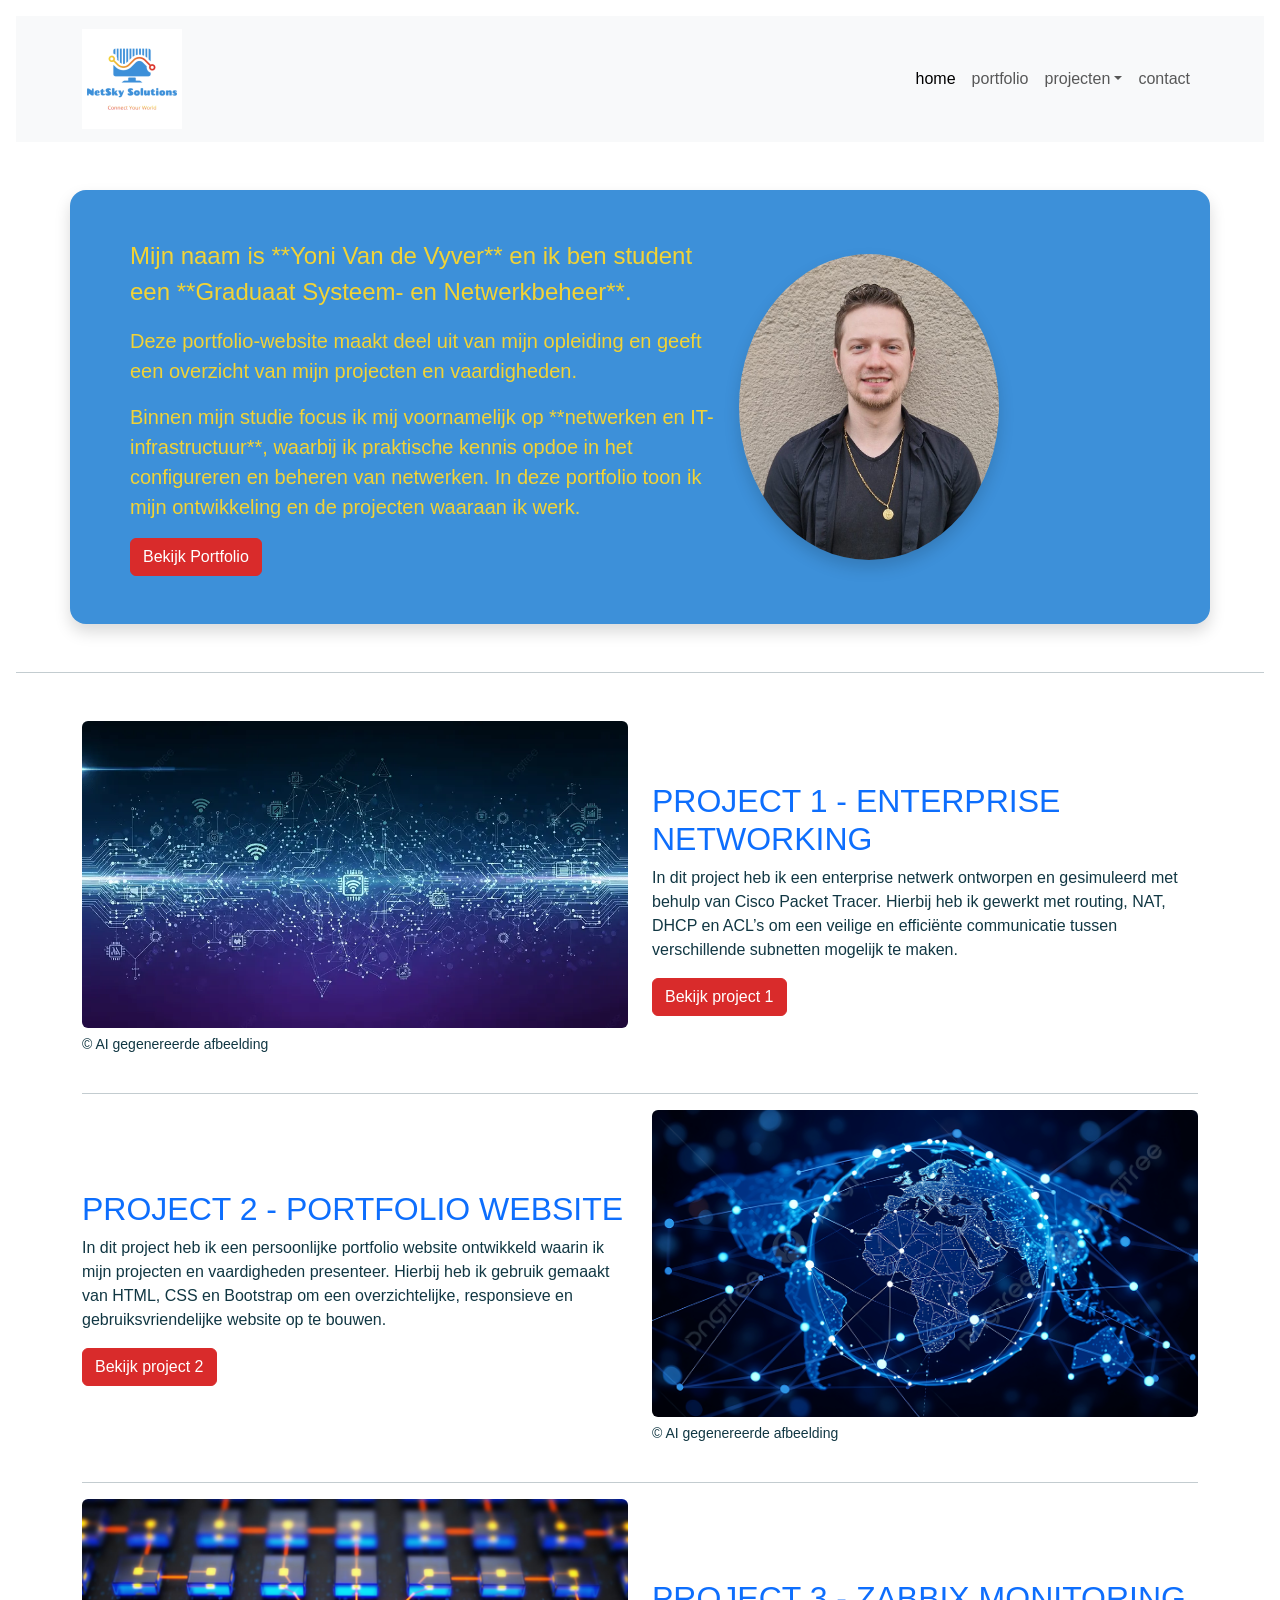
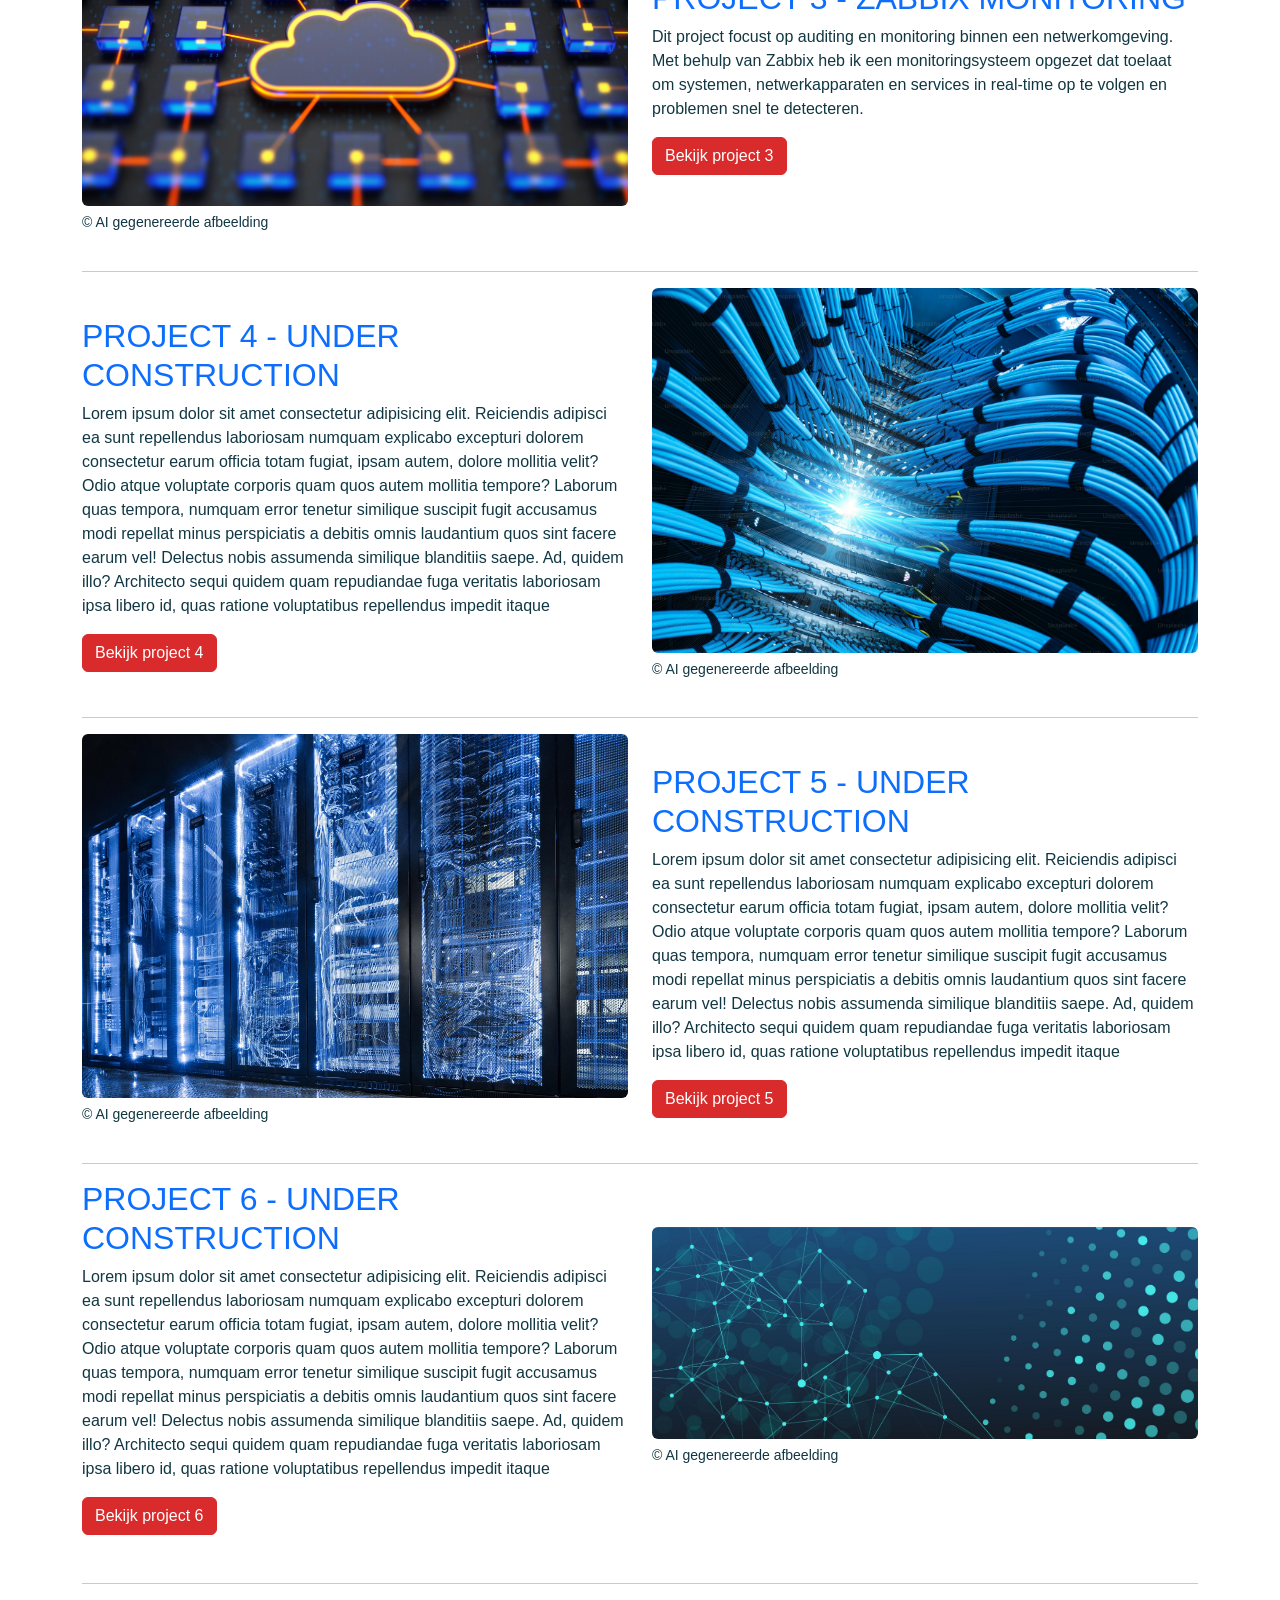
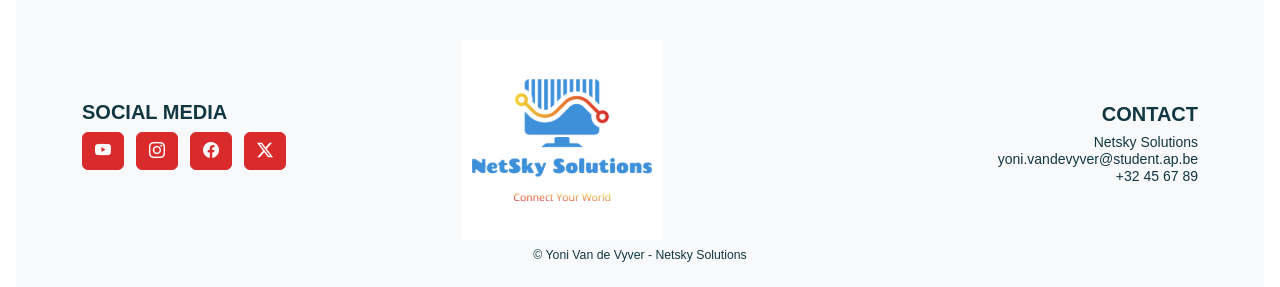
<file: index.html>
<!DOCTYPE html>
<html lang="nl-BE">

<head>
  <meta charset="UTF-8">
  <meta name="viewport" content="width=device-width, initial-scale=1.0">
  <title>home</title>
  <!-- resetten van browsers -->
  <link rel="stylesheet" href="css/reset.css">
  <!-- Bootstrap CSS -->
  <link href="https://cdn.jsdelivr.net/npm/bootstrap@5.3.3/dist/css/bootstrap.min.css" rel="stylesheet"
    integrity="sha384-QWTKZyjpPEjISv5WaRU9OFeRpok6YctnYmDr5pNlyT2bRjXh0JMhjY6hW+ALEwIH" crossorigin="anonymous">
  <!-- Bootstrap CSS icons: https://icons.getbootstrap.com/#usage -->
  <link rel="stylesheet" href="https://cdn.jsdelivr.net/npm/bootstrap-icons@1.11.3/font/bootstrap-icons.min.css">
  <!-- JavaScript: Bootstrap Bundle with Popper -->
  <script src="https://cdn.jsdelivr.net/npm/bootstrap@5.3.3/dist/js/bootstrap.bundle.min.js"
    integrity="sha384-YvpcrYf0tY3lHB60NNkmXc5s9fDVZLESaAA55NDzOxhy9GkcIdslK1eN7N6jIeHz" crossorigin="anonymous" defer>
    </script>
  <!-- eigen geschreven css voor jouw html-bestand -->
  <link rel="stylesheet" href="css/style.css">
</head>

<body class="p-3 m-0 border-0 bd-example">

  <nav class="navbar navbar-expand-lg bg-light py-2">
    <div class="container">

      <!-- LOGO -->
      <a class="navbar-brand" href="index.html">
        <img src="assets/images/Netsky-Logo.png" alt="Netsky-Logo" width="100" height="100">
      </a>

      <!-- Toggling -->
      <button class="navbar-toggler" type="button" data-bs-toggle="collapse" data-bs-target="#navbarSupportedContent" aria-controls="navbarSupportedContent" aria-expanded="false" aria-label="Toggle navigation">
        <span class="navbar-toggler-icon"></span>
      </button>

      <!-- Menu -->
      <div class="collapse navbar-collapse" id="navbarSupportedContent">
        <ul class="navbar-nav ms-auto mb-2 mb-lg-0 align-items-lg-center">

          <!--Home-->
          <li class="nav-item">
            <a class="nav-link active" aria-current="page" href="index.html">home</a>
          </li>

          <!-- Portfolio -->
          <li class="nav-item">
            <a class="nav-link" href="portfolio.html">portfolio</a>
          </li>

          <!-- Projecten -->
          <li class="nav-item dropdown">
            <a class="nav-link dropdown-toggle" href="#" role="button" data-bs-toggle="dropdown" aria-expanded="false">projecten</a>
            <ul class="dropdown-menu">
              <li><a class="dropdown-item" href="enterprise-networking.html">Enterprise Networking</a></li>
              <li><a class="dropdown-item" href="portfolio-website.html">Portfolio Website</a></li>
              <li><a class="dropdown-item" href="zabbix-monitoring.html">Zabbix Monitoring</a></li>
              <li><a class="dropdown-item" href="project-4.html">project 4</a></li>
              <li><a class="dropdown-item" href="project-5.html">project 5</a></li>
              <li><a class="dropdown-item" href="project-6.html">project 6</a></li>
            </ul>
          </li>

          <!-- Contact -->
          <li class="nav-item">
            <a class="nav-link" href="contact.html">contact</a>
          </li>

        </ul>
      </div>

    </div>
  </nav>

  <header class="container my-5">

    <section class="row align-items-center blauwgrijs rounded-4 shadow p-4 p-lg-5">

          <!--Introductie tekst-->
          <article class="col-12 col-lg-7 text-center text-lg-start netsky-geel">
            <p class="fs-4">Mijn naam is &ast;&ast;Yoni Van de Vyver&ast;&ast; en ik ben student een &ast;&ast;Graduaat Systeem- en Netwerkbeheer&ast;&ast;.</p>
            <p class="fs-5">Deze portfolio-website maakt deel uit van mijn opleiding en geeft een overzicht van mijn projecten en vaardigheden.</p>
            <p class="fs-5">Binnen mijn studie focus ik mij voornamelijk op &ast;&ast;netwerken en IT-infrastructuur&ast;&ast;, waarbij ik praktische kennis opdoe in het configureren en beheren van netwerken. In deze portfolio toon ik mijn ontwikkeling en de projecten waaraan ik werk.</p>
            <a href="portfolio.html" class="btn btn-primary">Bekijk Portfolio</a>
          </article>
        
          <!--Profielfoto-->
          <article class="col-12 col-lg-5 text-center mt-4 mt-lg-0">
            <img src="assets/images/profielfoto.jpeg" alt="profielfoto" class="img-fluid rounded-circle shadow" width="260">
          </article>

    </section>

  </header>

  <hr>

  <main class="container">

        <section id="projecten" class="my-5">
          
          <article class="row align-items-center">
            <figure class="col-md-6">
              <img src="assets/images/Netwerk-afbeelding.webp" class="img-fluid rounded" alt="Netwerk-afbeelding"
                  title="Netwerk-afbeelding">
              <figcaption class="h6 small mt-2">&copy; AI gegenereerde afbeelding</figcaption>
            </figure>
            <article class="col-md-6">
              <h2 class="text-uppercase text-primary">Project 1 - Enterprise Networking</h2>
              <p>In dit project heb ik een enterprise netwerk ontworpen en gesimuleerd met behulp van Cisco Packet Tracer. Hierbij heb ik gewerkt met routing, NAT, DHCP en ACL’s om een veilige en efficiënte communicatie tussen verschillende subnetten mogelijk te maken.</p>
              <a href="enterprise-networking.html" class="btn btn-primary">Bekijk project 1</a>
            </article>
          </article>
          <hr>
            
          <article class="row align-items-center">
            <article class="col-md-6">
              <h2 class="text-uppercase text-primary">Project 2 - Portfolio Website</h2>
              <p>In dit project heb ik een persoonlijke portfolio website ontwikkeld waarin ik mijn projecten en vaardigheden presenteer. Hierbij heb ik gebruik gemaakt van HTML, CSS en Bootstrap om een overzichtelijke, responsieve en gebruiksvriendelijke website op te bouwen.</p>
              <a href="portfolio-website.html" class="btn btn-primary">Bekijk project 2</a>
            </article>
            <figure class="col-md-6">
              <img src="assets/images/Wereld-afbeelding.jpg" class="img-fluid rounded" alt="Wereld-afbeelding"
                  title="Wereld-afbeelding">
              <figcaption class="h6 small mt-2">&copy; AI gegenereerde afbeelding</figcaption>
            </figure>
          </article>
          <hr>

          <article class="row align-items-center">
            <figure class="col-md-6">
              <img src="assets/images/Cloud-afbeelding.jpg" class="img-fluid rounded" alt="Cloud-afbeelding"
                  title="Cloud-afbeelding">
              <figcaption class="h6 small mt-2">&copy; AI gegenereerde afbeelding</figcaption>
            </figure>
            <article class="col-md-6">
              <h2 class="text-uppercase text-primary">Project 3 - Zabbix Monitoring</h2>
              <p>Dit project focust op auditing en monitoring binnen een netwerkomgeving. Met behulp van Zabbix heb ik een monitoringsysteem opgezet dat toelaat om systemen, netwerkapparaten en services in real-time op te volgen en problemen snel te detecteren.</p>
              <a href="zabbix-monitoring.html" class="btn btn-primary">Bekijk project 3</a>
            </article>
          </article>
          <hr>
            
          <article class="row align-items-center">
            <article class="col-md-6">
              <h2 class="text-uppercase text-primary">project 4 - Under Construction</h2>
              <p>Lorem ipsum dolor sit amet consectetur adipisicing elit. Reiciendis adipisci ea sunt repellendus laboriosam numquam explicabo excepturi dolorem consectetur earum officia totam fugiat, ipsam autem, dolore mollitia velit? Odio atque voluptate corporis quam quos autem mollitia tempore? Laborum quas tempora, numquam error tenetur similique suscipit fugit accusamus modi repellat minus perspiciatis a debitis omnis laudantium quos sint facere earum vel! Delectus nobis assumenda similique blanditiis saepe. Ad, quidem illo? Architecto sequi quidem quam repudiandae fuga veritatis laboriosam ipsa libero id, quas ratione voluptatibus repellendus impedit itaque</p>
              <a href="project-4.html" class="btn btn-primary">Bekijk project 4</a>
            </article>
            <figure class="col-md-6">
              <img src="assets/images/Kabels-afbeelding.jpg" class="img-fluid rounded" alt="Kabels-afbeelding"
                  title="Kabels-afbeelding">
              <figcaption class="h6 small mt-2">&copy; AI gegenereerde afbeelding</figcaption>
            </figure>
          </article>
          <hr>

          <article class="row align-items-center">
            <figure class="col-md-6">
              <img src="assets/images/Datarack-afbeelding.jpg" class="img-fluid rounded" alt="Datarack-afbeelding"
                  title="Datarack-afbeelding">
              <figcaption class="h6 small mt-2">&copy; AI gegenereerde afbeelding</figcaption>
            </figure>
            <article class="col-md-6">
              <h2 class="text-uppercase text-primary">project 5 - Under Construction</h2>
              <p>Lorem ipsum dolor sit amet consectetur adipisicing elit. Reiciendis adipisci ea sunt repellendus laboriosam numquam explicabo excepturi dolorem consectetur earum officia totam fugiat, ipsam autem, dolore mollitia velit? Odio atque voluptate corporis quam quos autem mollitia tempore? Laborum quas tempora, numquam error tenetur similique suscipit fugit accusamus modi repellat minus perspiciatis a debitis omnis laudantium quos sint facere earum vel! Delectus nobis assumenda similique blanditiis saepe. Ad, quidem illo? Architecto sequi quidem quam repudiandae fuga veritatis laboriosam ipsa libero id, quas ratione voluptatibus repellendus impedit itaque</p>
              <a href="project-5.html" class="btn btn-primary">Bekijk project 5</a>
            </article>
          </article>
          <hr>
            
          <article class="row align-items-center">
            <article class="col-md-6">
              <h2 class="text-uppercase text-primary">project 6 - Under Construction</h2>
              <p>Lorem ipsum dolor sit amet consectetur adipisicing elit. Reiciendis adipisci ea sunt repellendus laboriosam numquam explicabo excepturi dolorem consectetur earum officia totam fugiat, ipsam autem, dolore mollitia velit? Odio atque voluptate corporis quam quos autem mollitia tempore? Laborum quas tempora, numquam error tenetur similique suscipit fugit accusamus modi repellat minus perspiciatis a debitis omnis laudantium quos sint facere earum vel! Delectus nobis assumenda similique blanditiis saepe. Ad, quidem illo? Architecto sequi quidem quam repudiandae fuga veritatis laboriosam ipsa libero id, quas ratione voluptatibus repellendus impedit itaque</p>
              <a href="project-6.html" class="btn btn-primary">Bekijk project 6</a>
            </article>
            <figure class="col-md-6">
              <img src="assets/images/Voorpagina-afbeelding.jpg" class="img-fluid rounded" alt="Voorpagina-Afbeelding"
                  title="Voorpagina-Afbeelding">
              <figcaption class="h6 small mt-2">&copy; AI gegenereerde afbeelding</figcaption>
            </figure>
          </article>
          
        </section>
        <hr>

  </main>

  <aside></aside>

  <footer class="container-fluid bg-light h6 small p-4">

    <section class="container">

      <section class="row text-center align-items-center">

        <section class="col-md-4 mb-3 mb-md-0 text-md-start text-center">
          <h2 class="text-uppercase fs-5 fw-bold">Social Media</h2>
          <ul class="list-inline socials">
            <li class="list-inline-item">
              <a href="https://www.youtube.com" target="_blank">
                <i class="bi bi-youtube btn btn-primary fs-6"></i>
              </a>
            </li>

            <li class="list-inline-item">
              <a href="https://www.instagram.com" target="_blank">
                <i class="bi bi-instagram btn btn-primary fs-6"></i>
              </a>
            </li>

            <li class="list-inline-item">
              <a href="https://www.facebook.com" target="_blank">
                <i class="bi bi-facebook btn btn-primary fs-6"></i>
              </a>
            </li>

            <li class="list-inline-item">
              <a href="https://twitter.com/" target="_blank">
                <i class="bi bi-twitter-x btn btn-primary fs-6"></i>
              </a>
            </li>

          </ul>
        </section>

        <section class="col-12 col-md-4 text text-center">
          <h2 class="text-uppercase fs-5 fw-bold mb-3"></h2>
          <img src="assets/images/Netsky-Logo.png" alt="Netsky-Logo" class="img-fluid">
          <p class="small mt-2 mb-0">&copy; Yoni Van de Vyver - Netsky Solutions</p>
        </section>

        <section class="col-md-4 text-center text-md-end mt-4 mt-md-0">
          <h2 class="text-uppercase fs-5 fw-bold">Contact</h2>
          <p class="mb-0">Netsky Solutions<br>
          <a href="mailto:yoni.vandevyver@student.ap.be">yoni.vandevyver@student.ap.be</a><br>+32 45 67 89</p>
        </section>

      </section>
    </section>
  </footer>
</body>

</html>
</file>
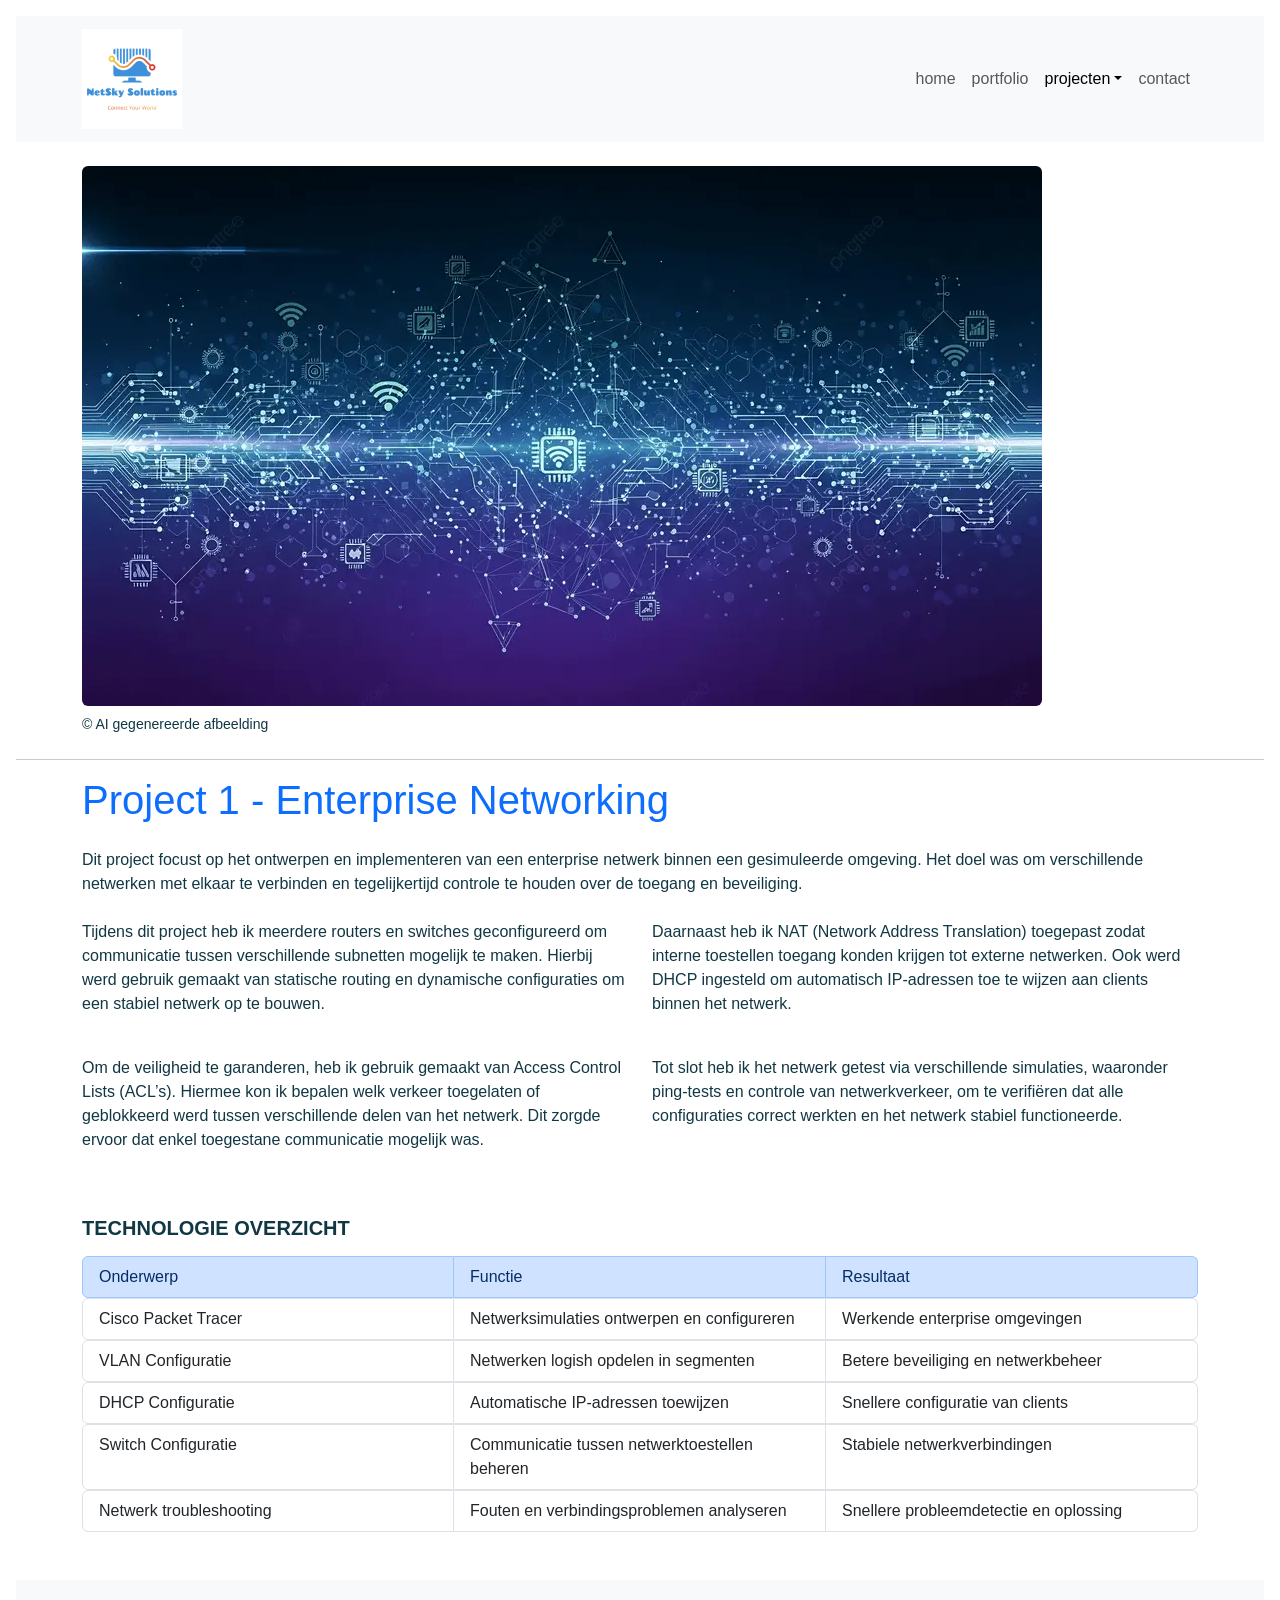
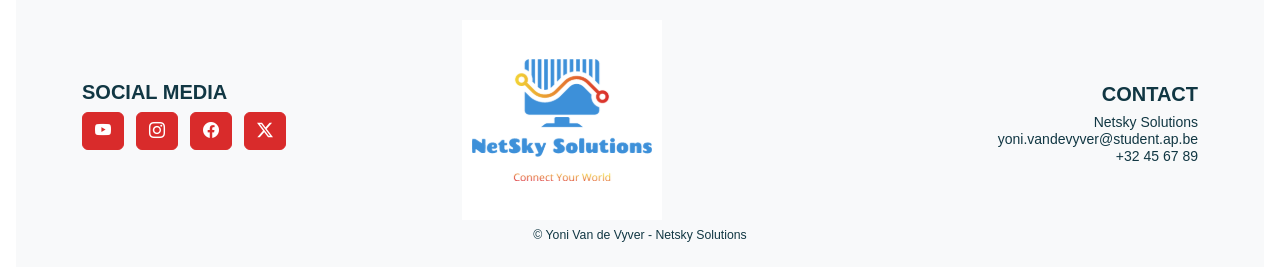
<file: enterprise-networking.html>
<!DOCTYPE html>
<html lang="nl-BE">

<head>
  <meta charset="UTF-8">
  <meta name="viewport" content="width=device-width, initial-scale=1.0">
  <title>project-1</title>
  <!-- resetten van browsers -->
  <link rel="stylesheet" href="css/reset.css">
  <!-- Bootstrap CSS -->
  <link href="https://cdn.jsdelivr.net/npm/bootstrap@5.3.3/dist/css/bootstrap.min.css" rel="stylesheet"
    integrity="sha384-QWTKZyjpPEjISv5WaRU9OFeRpok6YctnYmDr5pNlyT2bRjXh0JMhjY6hW+ALEwIH" crossorigin="anonymous">
  <!-- Bootstrap CSS icons: https://icons.getbootstrap.com/#usage -->
  <link rel="stylesheet" href="https://cdn.jsdelivr.net/npm/bootstrap-icons@1.11.3/font/bootstrap-icons.min.css">
  <!-- JavaScript: Bootstrap Bundle with Popper -->
  <script src="https://cdn.jsdelivr.net/npm/bootstrap@5.3.3/dist/js/bootstrap.bundle.min.js"
    integrity="sha384-YvpcrYf0tY3lHB60NNkmXc5s9fDVZLESaAA55NDzOxhy9GkcIdslK1eN7N6jIeHz" crossorigin="anonymous" defer>
    </script>
  <!-- eigen geschreven css voor jouw html-bestand -->
  <link rel="stylesheet" href="css/style.css">
</head>

<body class="p-3 m-0 border-0 bd-example">

  <nav class="navbar navbar-expand-lg bg-light py-2">
    <div class="container">

      <!-- LOGO -->
      <a class="navbar-brand" href="index.html">
        <img src="assets/images/Netsky-Logo.png" alt="Netsky-Logo" width="100" height="100">
      </a>

      <!-- Toggling -->
      <button class="navbar-toggler" type="button" data-bs-toggle="collapse" data-bs-target="#navbarSupportedContent" aria-controls="navbarSupportedContent" aria-expanded="false" aria-label="Toggle navigation">
        <span class="navbar-toggler-icon"></span>
      </button>

      <!-- Menu -->
      <div class="collapse navbar-collapse" id="navbarSupportedContent">
        <ul class="navbar-nav ms-auto mb-2 mb-lg-0 align-items-lg-center">

          
          <li class="nav-item">
            <a class="nav-link" href="index.html">home</a>
          </li>

          <!-- Portfolio -->
          <li class="nav-item">
            <a class="nav-link" aria-current="page" href="portfolio.html">portfolio</a>
          </li>

          <!-- Projecten -->
          <li class="nav-item dropdown">
            <a class="nav-link active dropdown-toggle" href="#" role="button" data-bs-toggle="dropdown" aria-expanded="false">projecten</a>
            <ul class="dropdown-menu">
              <li><a class="dropdown-item" href="enterprise-networking.html">Enterprise Networking</a></li>
              <li><a class="dropdown-item" href="portfolio-website.html">Portfolio Website</a></li>
              <li><a class="dropdown-item" href="zabbix-monitoring.html">Zabbix Monitoring</a></li>
              <li><a class="dropdown-item" href="project-4.html">project 4</a></li>
              <li><a class="dropdown-item" href="project-5.html">project 5</a></li>
              <li><a class="dropdown-item" href="project-6.html">project 6</a></li>
            </ul>
          </li>

          <!-- Contact -->
          <li class="nav-item">
            <a class="nav-link" href="contact.html">contact</a>
          </li>

        </ul>
      </div>

    </div>
  </nav>

  <header class="container my-4">
    <figure class="mb-0">
      <img src="assets/images/Netwerk-afbeelding.webp" class="img-fluid rounded" alt="Netwerk-afbeelding"
        title="Netwerk-afbeelding">
      <figcaption class="small mt-2">&copy; AI gegenereerde afbeelding</figcaption>
    </figure>
  </header>
  <hr>

      <main class="container">

        <h1 class="text-primary mb-4">Project 1 - Enterprise Networking</h1>

        <section class="mb-4">
          <p>
            Dit project focust op het ontwerpen en implementeren van een enterprise netwerk
            binnen een gesimuleerde omgeving. Het doel was om verschillende netwerken met
            elkaar te verbinden en tegelijkertijd controle te houden over de toegang en
            beveiliging.
          </p>
        </section>

        <article class="row g-4">

          <section class="col-12 col-md-6">
            <p>Tijdens dit project heb ik meerdere routers en switches geconfigureerd om communicatie tussen verschillende subnetten mogelijk te maken. Hierbij werd gebruik gemaakt van statische routing en dynamische configuraties om een stabiel netwerk op te bouwen.</p>
          </section>

          <section class="col-12 col-md-6">
            <p>Daarnaast heb ik NAT (Network Address Translation) toegepast zodat interne toestellen toegang konden krijgen tot externe netwerken. Ook werd DHCP ingesteld om automatisch IP-adressen toe te wijzen aan clients binnen het netwerk.</p>
          </section>

          <section class="col-12 col-md-6">
            <p>Om de veiligheid te garanderen, heb ik gebruik gemaakt van Access Control Lists (ACL’s). Hiermee kon ik bepalen welk verkeer toegelaten of geblokkeerd werd tussen verschillende delen van het netwerk. Dit zorgde ervoor dat enkel toegestane communicatie mogelijk was.</p>
          </section>

          <section class="col-12 col-md-6">
            <p>Tot slot heb ik het netwerk getest via verschillende simulaties, waaronder ping-tests en controle van netwerkverkeer, om te verifiëren dat alle configuraties correct werkten en het netwerk stabiel functioneerde.</p>
          </section>

        </article>

        <section class="my-5">
          <h2 class="text-uppercase fs-5 fw-bolder mb-3">Technologie overzicht</h2>

          <ul class="list-group list-group-item-primary list-group-horizontal-md">
            <li class="list-group-item col-12 col-md-4">Onderwerp</li>
            <li class="list-group-item col-12 col-md-4">Functie</li>
            <li class="list-group-item col-12 col-md-4">Resultaat</li>
          </ul>
          <ul class="list-group list-group-horizontal-md">
            <li class="list-group-item col-12 col-md-4">Cisco Packet Tracer</li>
            <li class="list-group-item col-12 col-md-4">Netwerksimulaties ontwerpen en configureren</li>
            <li class="list-group-item col-12 col-md-4">Werkende enterprise omgevingen</li>
          </ul>
          <ul class="list-group list-group-horizontal-md">
            <li class="list-group-item col-12 col-md-4">VLAN Configuratie</li>
            <li class="list-group-item col-12 col-md-4">Netwerken logish opdelen in segmenten</li>
            <li class="list-group-item col-12 col-md-4">Betere beveiliging en netwerkbeheer</li>
          </ul>
          <ul class="list-group list-group-horizontal-md">
            <li class="list-group-item col-12 col-md-4">DHCP Configuratie</li>
            <li class="list-group-item col-12 col-md-4">Automatische IP-adressen toewijzen</li>
            <li class="list-group-item col-12 col-md-4">Snellere configuratie van clients</li>
          </ul>
          <ul class="list-group list-group-horizontal-md">
            <li class="list-group-item col-12 col-md-4">Switch Configuratie</li>
            <li class="list-group-item col-12 col-md-4">Communicatie tussen netwerktoestellen beheren</li>
            <li class="list-group-item col-12 col-md-4">Stabiele netwerkverbindingen</li>
          </ul>
          <ul class="list-group list-group-horizontal-md">
            <li class="list-group-item col-12 col-md-4">Netwerk troubleshooting</li>
            <li class="list-group-item col-12 col-md-4">Fouten en verbindingsproblemen analyseren</li>
            <li class="list-group-item col-12 col-md-4">Snellere probleemdetectie en oplossing</li>
          </ul>
        </section>

      </main>

      <aside></aside>

  <footer class="container-fluid bg-light h6 small p-4">

    <section class="container">

      <section class="row text-center align-items-center">

        <section class="col-md-4 mb-3 mb-md-0 text-md-start text-center">
          <h2 class="text-uppercase fs-5 fw-bold">Social Media</h2>
          <ul class="list-inline socials">
            <li class="list-inline-item">
              <a href="https://www.youtube.com" target="_blank">
                <i class="bi bi-youtube btn btn-primary fs-6"></i>
              </a>
            </li>

            <li class="list-inline-item">
              <a href="https://www.instagram.com" target="_blank">
                <i class="bi bi-instagram btn btn-primary fs-6"></i>
              </a>
            </li>

            <li class="list-inline-item">
              <a href="https://www.facebook.com" target="_blank">
                <i class="bi bi-facebook btn btn-primary fs-6"></i>
              </a>
            </li>

            <li class="list-inline-item">
              <a href="https://twitter.com/" target="_blank">
                <i class="bi bi-twitter-x btn btn-primary fs-6"></i>
              </a>
            </li>

          </ul>
        </section>

        <section class="col-12 col-md-4 text text-center">
          <h2 class="text-uppercase fs-5 fw-bold mb-3"></h2>
          <img src="assets/images/Netsky-Logo.png" alt="Netsky-Logo" class="img-fluid">
          <p class="small mt-2 mb-0">&copy; Yoni Van de Vyver - Netsky Solutions</p>
        </section>

        <section class="col-md-4 text-center text-md-end mt-4 mt-md-0">
          <h2 class="text-uppercase fs-5 fw-bold">Contact</h2>
          <p class="mb-0">Netsky Solutions<br>
          <a href="mailto:yoni.vandevyver@student.ap.be">yoni.vandevyver@student.ap.be</a><br>+32 45 67 89</p>
        </section>

      </section>
    </section>
  </footer>
</body>

</html>
</file>
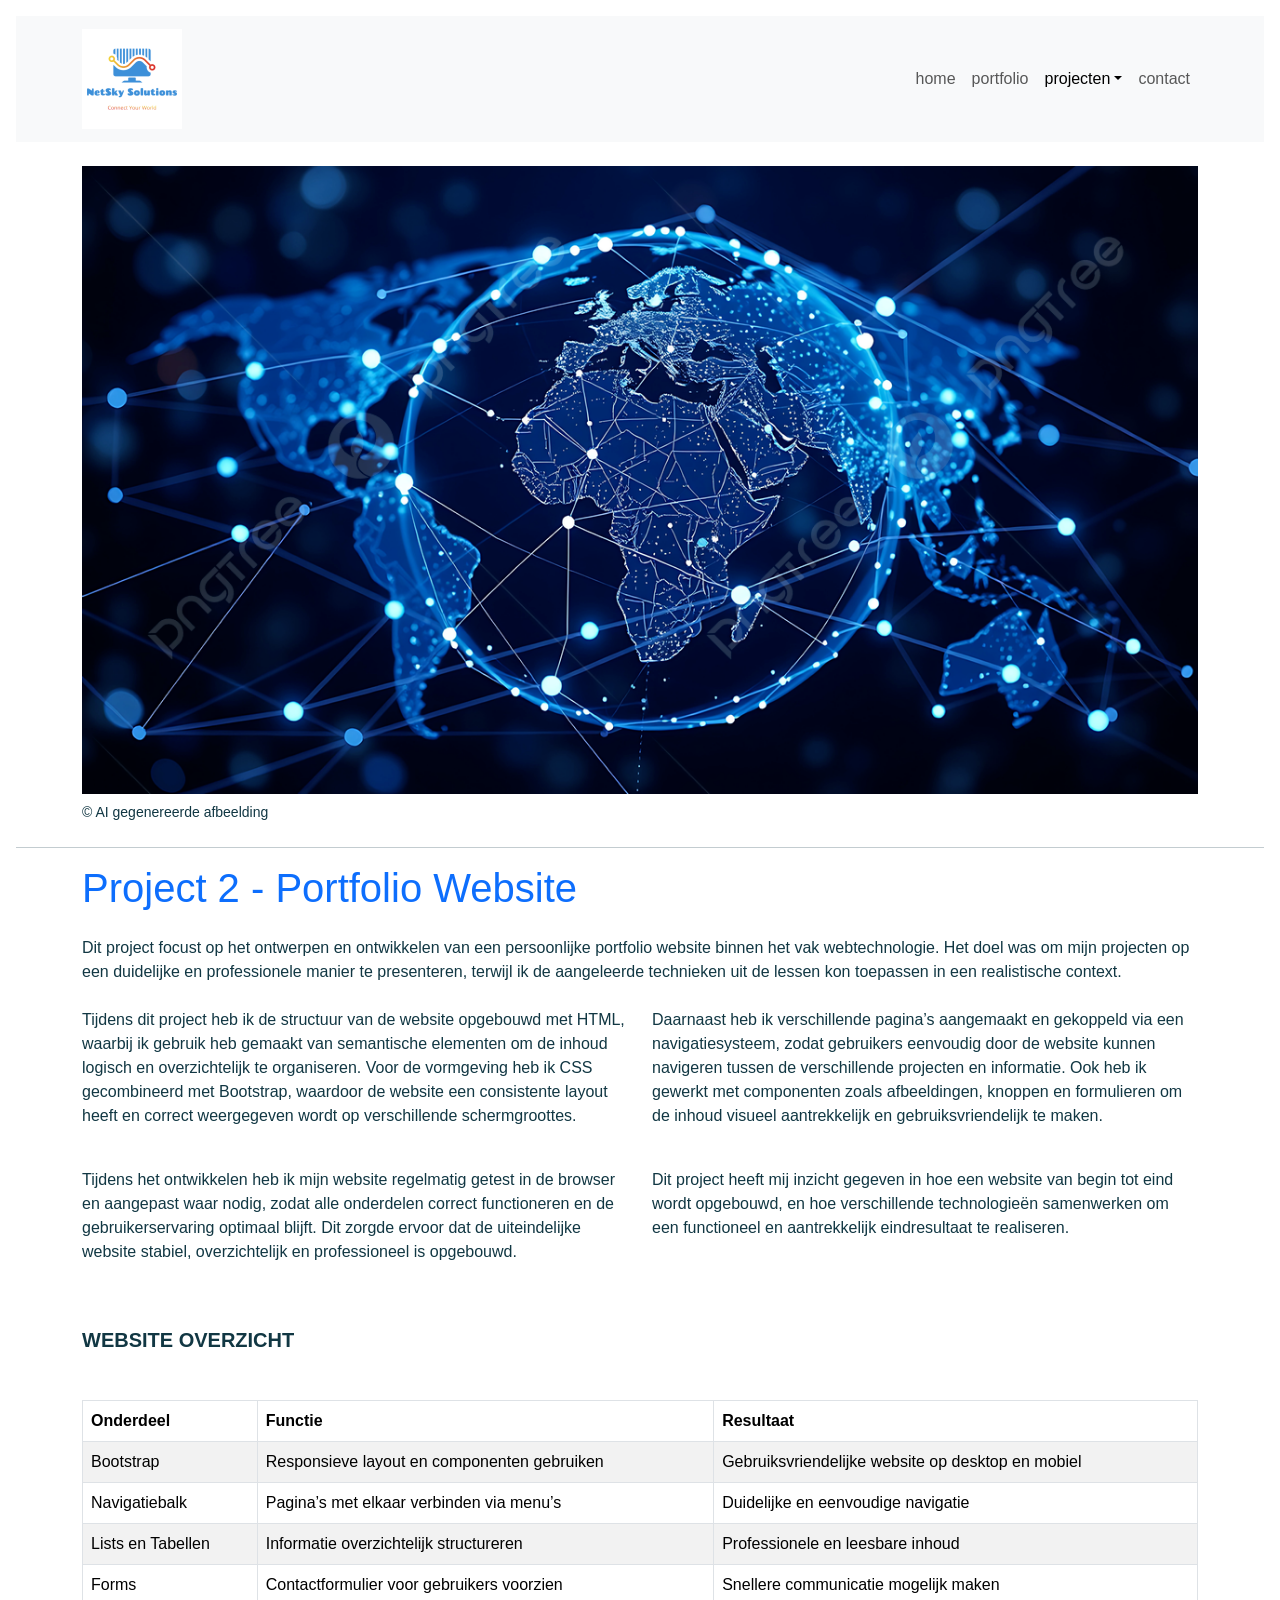
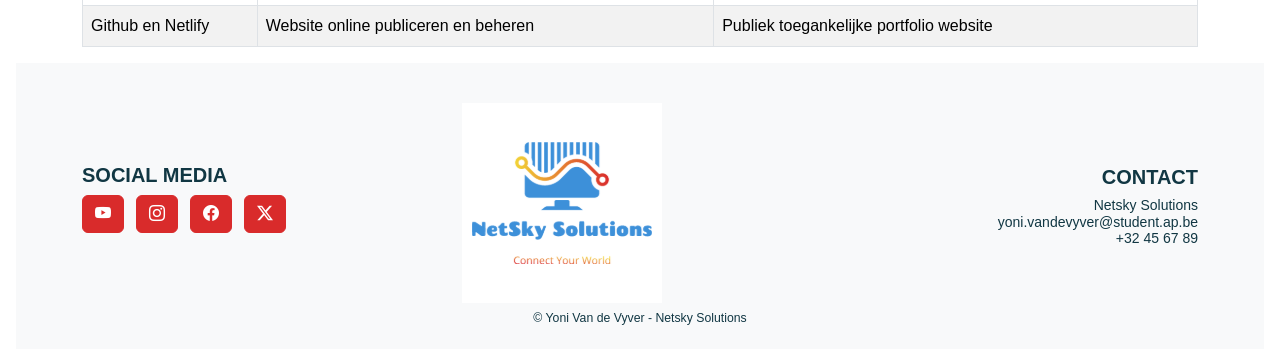
<file: portfolio-website.html>
<!DOCTYPE html>
<html lang="nl-BE">

<head>
  <meta charset="UTF-8">
  <meta name="viewport" content="width=device-width, initial-scale=1.0">
  <title>project-2</title>
  <!-- resetten van browsers -->
  <link rel="stylesheet" href="css/reset.css">
  <!-- Bootstrap CSS -->
  <link href="https://cdn.jsdelivr.net/npm/bootstrap@5.3.3/dist/css/bootstrap.min.css" rel="stylesheet"
    integrity="sha384-QWTKZyjpPEjISv5WaRU9OFeRpok6YctnYmDr5pNlyT2bRjXh0JMhjY6hW+ALEwIH" crossorigin="anonymous">
  <!-- Bootstrap CSS icons: https://icons.getbootstrap.com/#usage -->
  <link rel="stylesheet" href="https://cdn.jsdelivr.net/npm/bootstrap-icons@1.11.3/font/bootstrap-icons.min.css">
  <!-- JavaScript: Bootstrap Bundle with Popper -->
  <script src="https://cdn.jsdelivr.net/npm/bootstrap@5.3.3/dist/js/bootstrap.bundle.min.js"
    integrity="sha384-YvpcrYf0tY3lHB60NNkmXc5s9fDVZLESaAA55NDzOxhy9GkcIdslK1eN7N6jIeHz" crossorigin="anonymous" defer>
    </script>
  <!-- eigen geschreven css voor jouw html-bestand -->
  <link rel="stylesheet" href="css/style.css">
</head>

<body class="p-3 m-0 border-0 bd-example">

  <nav class="navbar navbar-expand-lg bg-light py-2">
    <div class="container">

      <!-- LOGO -->
      <a class="navbar-brand" href="index.html">
        <img src="assets/images/Netsky-Logo.png" alt="Netsky-Logo" width="100" height="100">
      </a>

      <!-- Toggling -->
      <button class="navbar-toggler" type="button" data-bs-toggle="collapse" data-bs-target="#navbarSupportedContent"    aria-controls="navbarSupportedContent" aria-expanded="false" aria-label="Toggle navigation">
        <span class="navbar-toggler-icon"></span>
      </button>

      <!-- Menu -->
      <div class="collapse navbar-collapse" id="navbarSupportedContent">
        <ul class="navbar-nav ms-auto mb-2 mb-lg-0 align-items-lg-center">
          
          <li class="nav-item">
            <a class="nav-link" href="index.html">home</a>
          </li>

          <!-- Portfolio -->
          <li class="nav-item">
            <a class="nav-link" aria-current="page" href="portfolio.html">portfolio</a>
          </li>

          <!-- Projecten -->
          <li class="nav-item dropdown">
            <a class="nav-link active dropdown-toggle" href="#" role="button" data-bs-toggle="dropdown" aria-expanded="false">projecten</a>
            <ul class="dropdown-menu">
              <li><a class="dropdown-item" href="enterprise-networking.html">Enterprise Networking</a></li>
              <li><a class="dropdown-item" href="portfolio-website.html">Portfolio Website</a></li>
              <li><a class="dropdown-item" href="zabbix-monitoring.html">Zabbix Monitoring</a></li>
              <li><a class="dropdown-item" href="project-4.html">project 4</a></li>
              <li><a class="dropdown-item" href="project-5.html">project 5</a></li>
              <li><a class="dropdown-item" href="project-6.html">project 6</a></li>
            </ul>
          </li>

          <!-- Contact -->
          <li class="nav-item">
            <a class="nav-link" href="contact.html">contact</a>
          </li>

        </ul>
      </div>

    </div>
  </nav>

  <header class="container my-4">
    <figure class="mb-0">
      <img src="assets/images/Wereld-afbeelding.jpg" class="img-fluid" alt="Wereld-afbeelding"
        title="Wereld-afbeelding">
      <figcaption class="small mt-2">&copy; AI gegenereerde afbeelding</figcaption>
    </figure>
  </header>
  <hr>

     <main class="container">

        <h1 class="text-primary mb-4">Project 2 - Portfolio Website</h1>

        <section class="mb-4">
          <p>
            Dit project focust op het ontwerpen en ontwikkelen van een persoonlijke portfolio website binnen het vak webtechnologie. Het doel was om mijn projecten op een duidelijke en professionele manier te presenteren, terwijl ik de aangeleerde technieken uit de lessen kon toepassen in een realistische context.
          </p>
        </section>

        <article class="row g-4">

          <section class="col-12 col-md-6">
            <p>Tijdens dit project heb ik de structuur van de website opgebouwd met HTML, waarbij ik gebruik heb gemaakt van semantische elementen om de inhoud logisch en overzichtelijk te organiseren.
                Voor de vormgeving heb ik CSS gecombineerd met Bootstrap, waardoor de website een consistente layout heeft en correct weergegeven wordt op verschillende schermgroottes.</p>
          </section>

          <section class="col-12 col-md-6">
            <p>Daarnaast heb ik verschillende pagina’s aangemaakt en gekoppeld via een navigatiesysteem, zodat gebruikers eenvoudig door de website kunnen navigeren tussen de verschillende projecten en informatie.
                Ook heb ik gewerkt met componenten zoals afbeeldingen, knoppen en formulieren om de inhoud visueel aantrekkelijk en gebruiksvriendelijk te maken.</p>
          </section>

          <section class="col-12 col-md-6">
            <p>Tijdens het ontwikkelen heb ik mijn website regelmatig getest in de browser en aangepast waar nodig, zodat alle onderdelen correct functioneren en de gebruikerservaring optimaal blijft.
                Dit zorgde ervoor dat de uiteindelijke website stabiel, overzichtelijk en professioneel is opgebouwd.</p>
          </section>

          <section class="col-12 col-md-6">
            <p>Dit project heeft mij inzicht gegeven in hoe een website van begin tot eind wordt opgebouwd, en hoe verschillende technologieën samenwerken om een functioneel en aantrekkelijk eindresultaat te realiseren.</p>
          </section>

        </article>

        <section class="my-5">
          <h2 class="text-uppercase fs-5 fw-bolder mb-3">Website Overzicht</h2>
        </section>

        <section class="table-responsive">

          <table class="table table-striped table-bordered align-middle">

            <thead>
              <tr>
                <th>Onderdeel</th>
                <th>Functie</th>
                <th>Resultaat</th>
              </tr>

            <tbody>
                <tr>
                  <td>Bootstrap</td>
                  <td>Responsieve layout en componenten gebruiken</td>
                  <td>Gebruiksvriendelijke website op desktop en mobiel</td>
                </tr>

                <tr>
                  <td>Navigatiebalk</td>
                  <td>Pagina’s met elkaar verbinden via menu’s</td>
                  <td>Duidelijke en eenvoudige navigatie</td>
                </tr>

                <tr>
                  <td>Lists en Tabellen</td>
                  <td>Informatie overzichtelijk structureren</td>
                  <td>Professionele en leesbare inhoud</td>
                </tr>

                <tr>
                  <td>Forms</td>
                  <td>Contactformulier voor gebruikers voorzien</td>
                  <td>Snellere communicatie mogelijk maken</td>
                </tr>

                <tr>
                  <td>Github en Netlify</td>
                  <td>Website online publiceren en beheren</td>
                  <td>Publiek toegankelijke portfolio website</td>
                </tr>

            </tbody>

            </thead>
          </table>

        </section>

      </main>

      <aside></aside>

  <footer class="container-fluid bg-light h6 small p-4">

    <section class="container">

      <section class="row text-center align-items-center">

        <section class="col-md-4 mb-3 mb-md-0 text-md-start text-center">
          <h2 class="text-uppercase fs-5 fw-bold">Social Media</h2>
          <ul class="list-inline socials">
            <li class="list-inline-item">
              <a href="https://www.youtube.com" target="_blank">
                <i class="bi bi-youtube btn btn-primary fs-6"></i>
              </a>
            </li>

            <li class="list-inline-item">
              <a href="https://www.instagram.com" target="_blank">
                <i class="bi bi-instagram btn btn-primary fs-6"></i>
              </a>
            </li>

            <li class="list-inline-item">
              <a href="https://www.facebook.com" target="_blank">
                <i class="bi bi-facebook btn btn-primary fs-6"></i>
              </a>
            </li>

            <li class="list-inline-item">
              <a href="https://twitter.com/" target="_blank">
                <i class="bi bi-twitter-x btn btn-primary fs-6"></i>
              </a>
            </li>

          </ul>
        </section>

        <section class="col-12 col-md-4 text text-center">
          <h2 class="text-uppercase fs-5 fw-bold mb-3"></h2>
          <img src="assets/images/Netsky-Logo.png" alt="Netsky-Logo" class="img-fluid">
          <p class="small mt-2 mb-0">&copy; Yoni Van de Vyver - Netsky Solutions</p>
        </section>

        <section class="col-md-4 text-center text-md-end mt-4 mt-md-0">
          <h2 class="text-uppercase fs-5 fw-bold">Contact</h2>
          <p class="mb-0">Netsky Solutions<br>
          <a href="mailto:yoni.vandevyver@student.ap.be">yoni.vandevyver@student.ap.be</a><br>+32 45 67 89</p>
        </section>

      </section>
    </section>
  </footer>
</body>

</html>
</file>
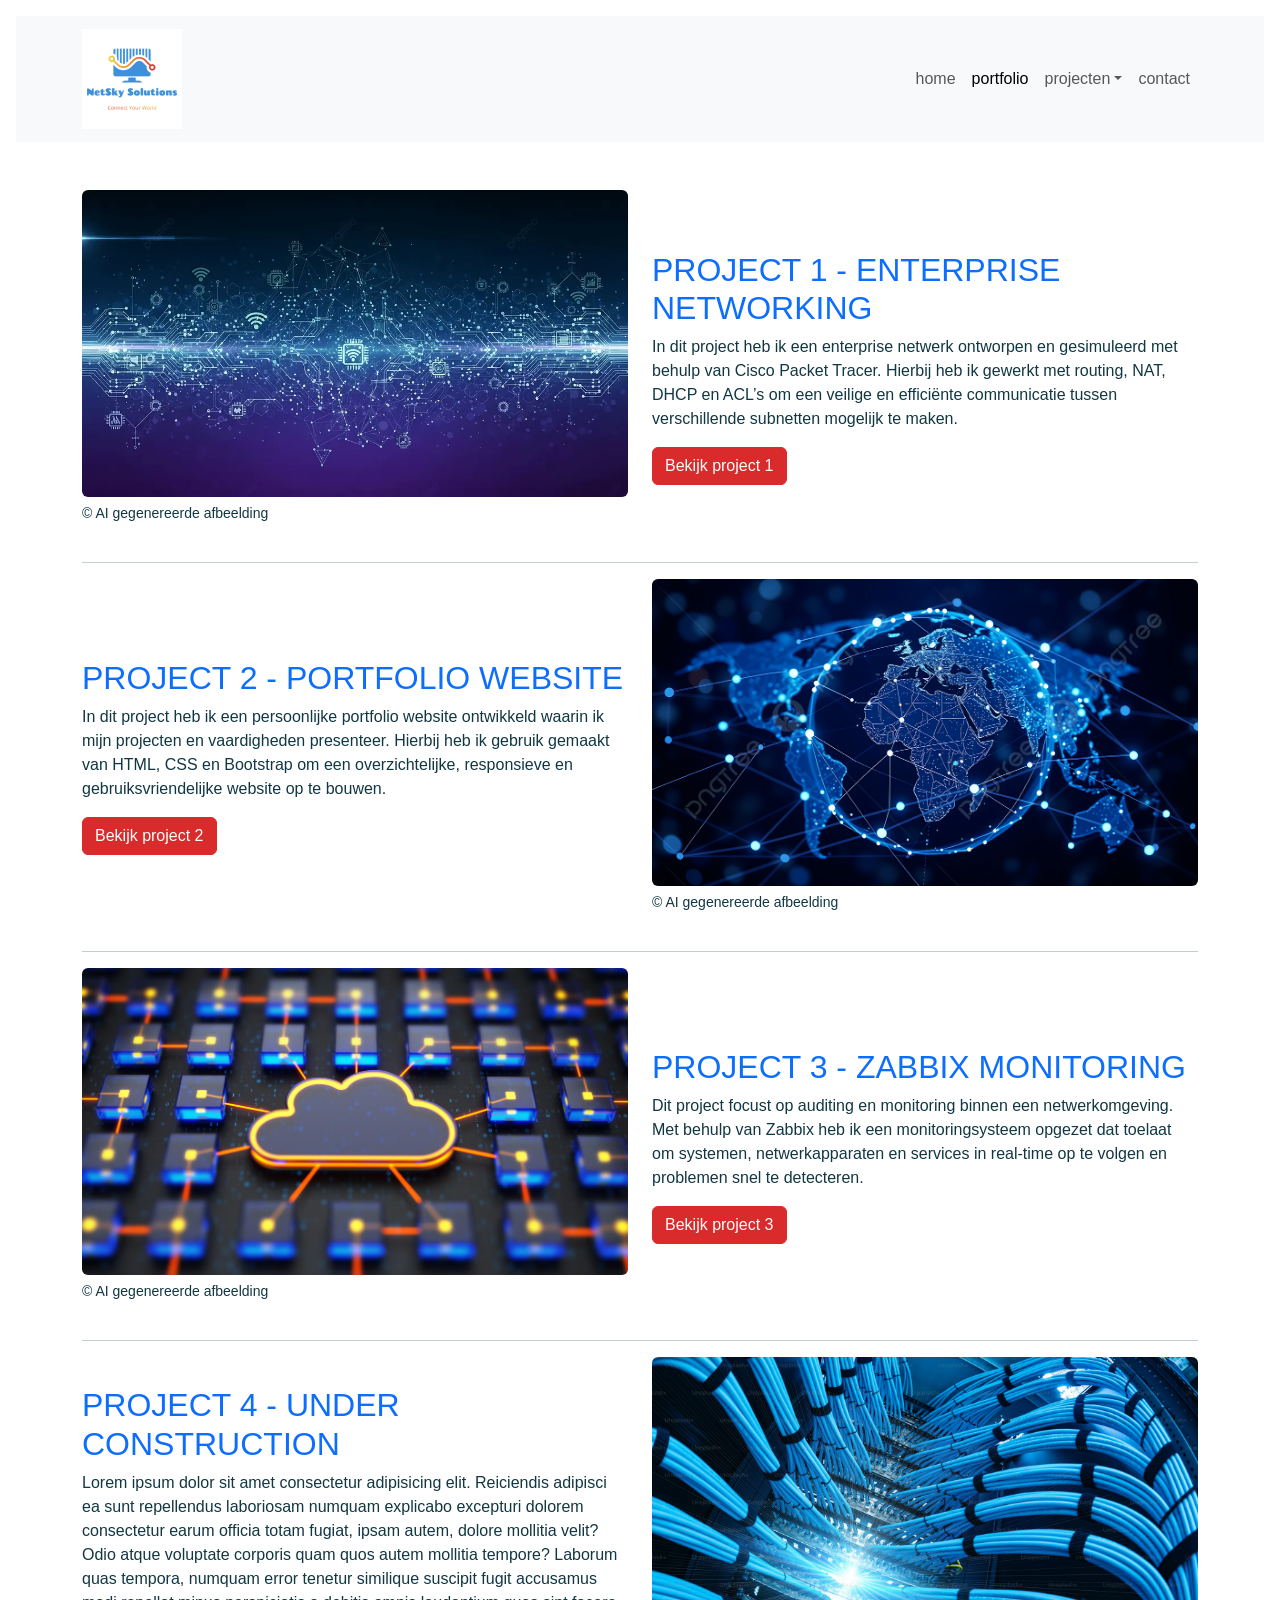
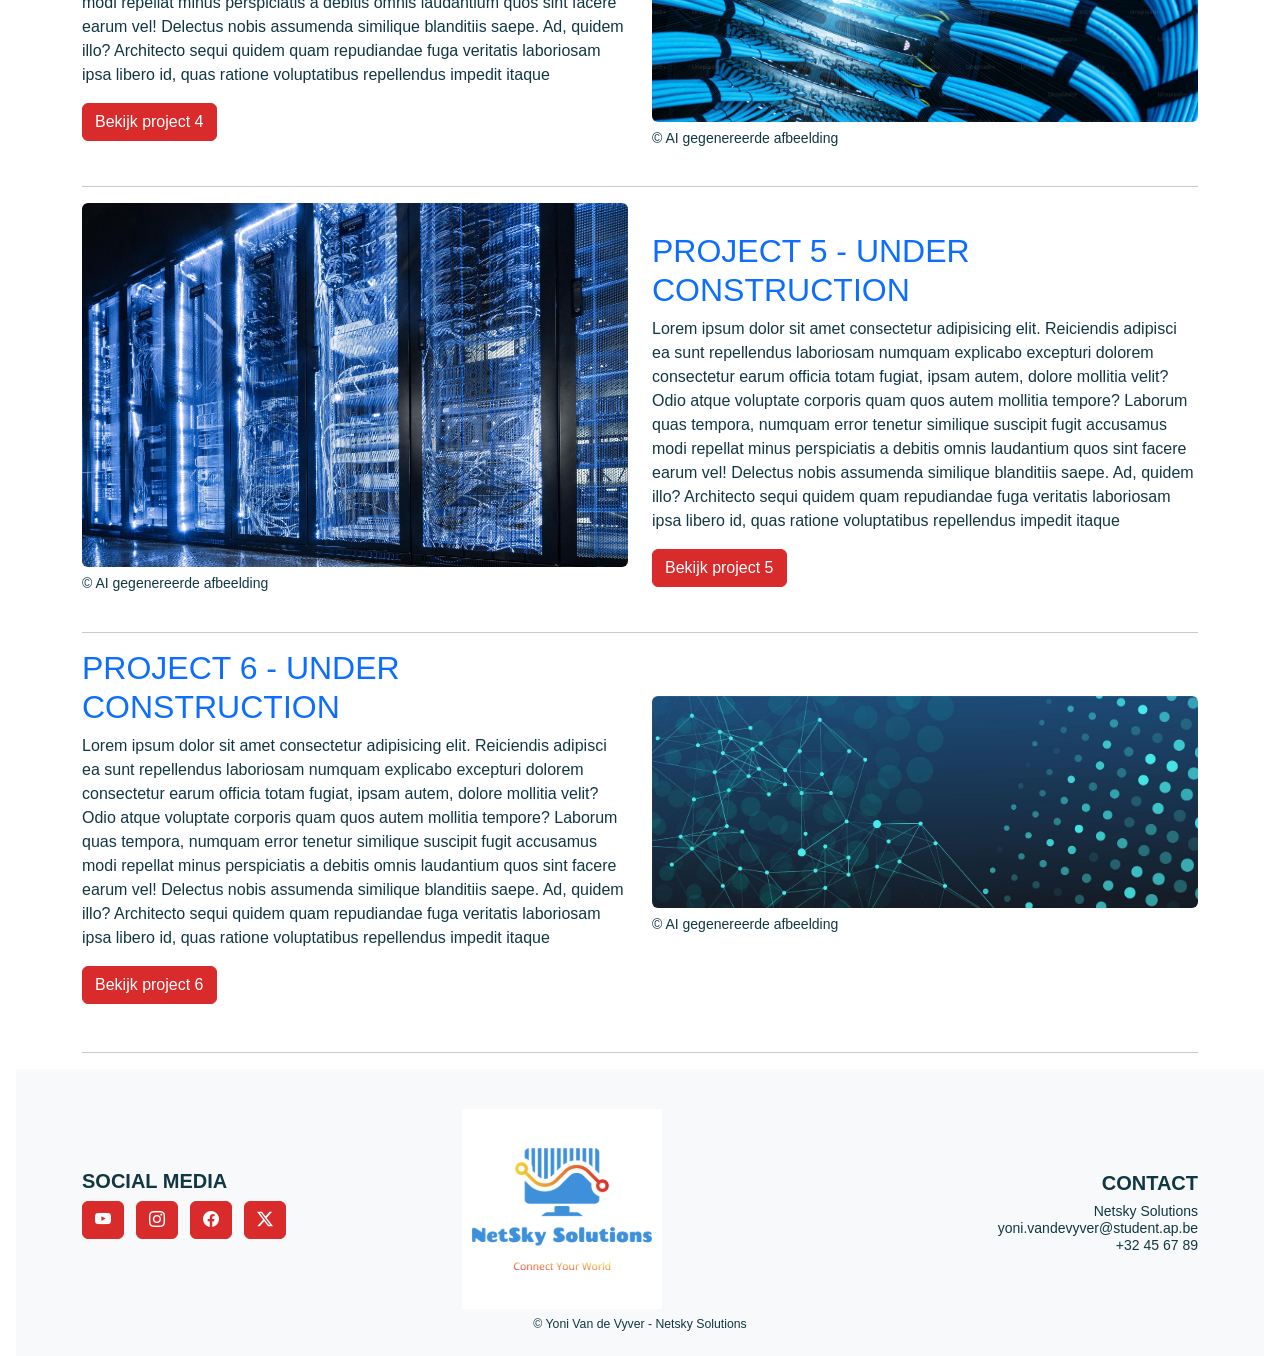
<file: portfolio.html>
<!DOCTYPE html>
<html lang="nl-BE">

<head>
  <meta charset="UTF-8">
  <meta name="viewport" content="width=device-width, initial-scale=1.0">
  <title>portfolio</title>
  <!-- resetten van browsers -->
  <link rel="stylesheet" href="css/reset.css">
  <!-- Bootstrap CSS -->
  <link href="https://cdn.jsdelivr.net/npm/bootstrap@5.3.3/dist/css/bootstrap.min.css" rel="stylesheet"
    integrity="sha384-QWTKZyjpPEjISv5WaRU9OFeRpok6YctnYmDr5pNlyT2bRjXh0JMhjY6hW+ALEwIH" crossorigin="anonymous">
  <!-- Bootstrap CSS icons: https://icons.getbootstrap.com/#usage -->
  <link rel="stylesheet" href="https://cdn.jsdelivr.net/npm/bootstrap-icons@1.11.3/font/bootstrap-icons.min.css">
  <!-- JavaScript: Bootstrap Bundle with Popper -->
  <script src="https://cdn.jsdelivr.net/npm/bootstrap@5.3.3/dist/js/bootstrap.bundle.min.js"
    integrity="sha384-YvpcrYf0tY3lHB60NNkmXc5s9fDVZLESaAA55NDzOxhy9GkcIdslK1eN7N6jIeHz" crossorigin="anonymous" defer>
    </script>
  <!-- eigen geschreven css voor jouw html-bestand -->
  <link rel="stylesheet" href="css/style.css">
</head>

<body class="p-3 m-0 border-0 bd-example">

  <nav class="navbar navbar-expand-lg bg-light py-2">
    <div class="container">

      <!-- LOGO -->
      <a class="navbar-brand" href="index.html">
        <img src="assets/images/Netsky-Logo.png" alt="Netsky-Logo" width="100" height="100">
      </a>

      <!-- Toggling -->
      <button class="navbar-toggler" type="button" data-bs-toggle="collapse" data-bs-target="#navbarSupportedContent" aria-controls="navbarSupportedContent" aria-expanded="false" aria-label="Toggle navigation">
        <span class="navbar-toggler-icon"></span>
      </button>

      <!-- Menu -->
      <div class="collapse navbar-collapse" id="navbarSupportedContent">
        <ul class="navbar-nav ms-auto mb-2 mb-lg-0 align-items-lg-center">

          <!--Home-->
          <li class="nav-item">
            <a class="nav-link" href="index.html">home</a>
          </li>

          <!-- Portfolio -->
          <li class="nav-item">
            <a class="nav-link active" aria-current="page" href="portfolio.html">portfolio</a>
          </li>

          <!-- Projecten -->
          <li class="nav-item dropdown">
            <a class="nav-link dropdown-toggle" href="#" role="button" data-bs-toggle="dropdown" aria-expanded="false">projecten</a>
            <ul class="dropdown-menu">
              <li><a class="dropdown-item" href="enterprise-networking.html">Enterprise Networking</a></li>
              <li><a class="dropdown-item" href="portfolio-website.html">Portfolio Website</a></li>
              <li><a class="dropdown-item" href="zabbix-monitoring.html">Zabbix Monitoring</a></li>
              <li><a class="dropdown-item" href="project-4.html">project 4</a></li>
              <li><a class="dropdown-item" href="project-5.html">project 5</a></li>
              <li><a class="dropdown-item" href="project-6.html">project 6</a></li>
            </ul>
          </li>

          <!-- Contact -->
          <li class="nav-item">
            <a class="nav-link" href="contact.html">contact</a>
          </li>

        </ul>
      </div>

    </div>
  </nav>

  <header></header>

  <main class="container">

        <section id="projecten" class="my-5">
          <article class="row align-items-center">
            <figure class="col-md-6">
              <img src="assets/images/Netwerk-afbeelding.webp" class="img-fluid rounded" alt="Netwerk-afbeelding"
                  title="Netwerk-afbeelding">
              <figcaption class="h6 small mt-2">&copy; AI gegenereerde afbeelding</figcaption>
            </figure>
            <article class="col-md-6">
              <h2 class="text-uppercase text-primary">Project 1 - Enterprise Networking</h2>
              <p>In dit project heb ik een enterprise netwerk ontworpen en gesimuleerd met behulp van Cisco Packet Tracer. Hierbij heb ik gewerkt met routing, NAT, DHCP en ACL’s om een veilige en efficiënte communicatie tussen verschillende subnetten mogelijk te maken.</p>
              <a href="enterprise-networking.html" class="btn btn-primary">Bekijk project 1</a>
            </article>
          </article>
          <hr>
            
          <article class="row align-items-center">
            <article class="col-md-6">
              <h2 class="text-uppercase text-primary">Project 2 - Portfolio Website</h2>
              <p>In dit project heb ik een persoonlijke portfolio website ontwikkeld waarin ik mijn projecten en vaardigheden presenteer. Hierbij heb ik gebruik gemaakt van HTML, CSS en Bootstrap om een overzichtelijke, responsieve en gebruiksvriendelijke website op te bouwen.</p>
              <a href="portfolio-website.html" class="btn btn-primary">Bekijk project 2</a>
            </article>
            <figure class="col-md-6">
              <img src="assets/images/Wereld-afbeelding.jpg" class="img-fluid rounded" alt="Wereld-afbeelding"
                  title="Wereld-afbeelding">
              <figcaption class="h6 small mt-2">&copy; AI gegenereerde afbeelding</figcaption>
            </figure>
          </article>
          <hr>

          <article class="row align-items-center">
            <figure class="col-md-6">
              <img src="assets/images/Cloud-afbeelding.jpg" class="img-fluid rounded" alt="Cloud-afbeelding"
                  title="Cloud-afbeelding">
              <figcaption class="h6 small mt-2">&copy; AI gegenereerde afbeelding</figcaption>
            </figure>
            <article class="col-md-6">
              <h2 class="text-uppercase text-primary">Project 3 - Zabbix Monitoring</h2>
              <p>Dit project focust op auditing en monitoring binnen een netwerkomgeving. Met behulp van Zabbix heb ik een monitoringsysteem opgezet dat toelaat om systemen, netwerkapparaten en services in real-time op te volgen en problemen snel te detecteren.</p>
              <a href="zabbix-monitoring.html" class="btn btn-primary">Bekijk project 3</a>
            </article>
          </article>
          <hr>
            
          <article class="row align-items-center">
            <article class="col-md-6">
              <h2 class="text-uppercase text-primary">project 4 - Under Construction</h2>
              <p>Lorem ipsum dolor sit amet consectetur adipisicing elit. Reiciendis adipisci ea sunt repellendus laboriosam numquam explicabo excepturi dolorem consectetur earum officia totam fugiat, ipsam autem, dolore mollitia velit? Odio atque voluptate corporis quam quos autem mollitia tempore? Laborum quas tempora, numquam error tenetur similique suscipit fugit accusamus modi repellat minus perspiciatis a debitis omnis laudantium quos sint facere earum vel! Delectus nobis assumenda similique blanditiis saepe. Ad, quidem illo? Architecto sequi quidem quam repudiandae fuga veritatis laboriosam ipsa libero id, quas ratione voluptatibus repellendus impedit itaque</p>
              <a href="project-4.html" class="btn btn-primary">Bekijk project 4</a>
            </article>
            <figure class="col-md-6">
              <img src="assets/images/Kabels-afbeelding.jpg" class="img-fluid rounded" alt="Kabels-afbeelding"
                  title="Kabels-afbeelding">
              <figcaption class="h6 small mt-2">&copy; AI gegenereerde afbeelding</figcaption>
            </figure>
          </article>
          <hr>

          <article class="row align-items-center">
            <figure class="col-md-6">
              <img src="assets/images/Datarack-afbeelding.jpg" class="img-fluid rounded" alt="Datarack-afbeelding"
                  title="Datarack-afbeelding">
              <figcaption class="h6 small mt-2">&copy; AI gegenereerde afbeelding</figcaption>
            </figure>
            <article class="col-md-6">
              <h2 class="text-uppercase text-primary">project 5 - Under Construction</h2>
              <p>Lorem ipsum dolor sit amet consectetur adipisicing elit. Reiciendis adipisci ea sunt repellendus laboriosam numquam explicabo excepturi dolorem consectetur earum officia totam fugiat, ipsam autem, dolore mollitia velit? Odio atque voluptate corporis quam quos autem mollitia tempore? Laborum quas tempora, numquam error tenetur similique suscipit fugit accusamus modi repellat minus perspiciatis a debitis omnis laudantium quos sint facere earum vel! Delectus nobis assumenda similique blanditiis saepe. Ad, quidem illo? Architecto sequi quidem quam repudiandae fuga veritatis laboriosam ipsa libero id, quas ratione voluptatibus repellendus impedit itaque</p>
              <a href="project-5.html" class="btn btn-primary">Bekijk project 5</a>
            </article>
          </article>
          <hr>
            
          <article class="row align-items-center">
            <article class="col-md-6">
              <h2 class="text-uppercase text-primary">project 6 - Under Construction</h2>
              <p>Lorem ipsum dolor sit amet consectetur adipisicing elit. Reiciendis adipisci ea sunt repellendus laboriosam numquam explicabo excepturi dolorem consectetur earum officia totam fugiat, ipsam autem, dolore mollitia velit? Odio atque voluptate corporis quam quos autem mollitia tempore? Laborum quas tempora, numquam error tenetur similique suscipit fugit accusamus modi repellat minus perspiciatis a debitis omnis laudantium quos sint facere earum vel! Delectus nobis assumenda similique blanditiis saepe. Ad, quidem illo? Architecto sequi quidem quam repudiandae fuga veritatis laboriosam ipsa libero id, quas ratione voluptatibus repellendus impedit itaque</p>
              <a href="project-6.html" class="btn btn-primary">Bekijk project 6</a>
            </article>
            <figure class="col-md-6">
              <img src="assets/images/Voorpagina-afbeelding.jpg" class="img-fluid rounded" alt="Voorpagina-Afbeelding"
                  title="Voorpagina-Afbeelding">
              <figcaption class="h6 small mt-2">&copy; AI gegenereerde afbeelding</figcaption>
            </figure>
          </article>
          
        </section>
        <hr>

  </main>

      <aside></aside>

  <footer class="container-fluid bg-light h6 small p-4">

    <section class="container">

      <section class="row text-center align-items-center">

        <section class="col-md-4 mb-3 mb-md-0 text-md-start text-center">
          <h2 class="text-uppercase fs-5 fw-bold">Social Media</h2>
          <ul class="list-inline socials">
            <li class="list-inline-item">
              <a href="https://www.youtube.com" target="_blank">
                <i class="bi bi-youtube btn btn-primary fs-6"></i>
              </a>
            </li>

            <li class="list-inline-item">
              <a href="https://www.instagram.com" target="_blank">
                <i class="bi bi-instagram btn btn-primary fs-6"></i>
              </a>
            </li>

            <li class="list-inline-item">
              <a href="https://www.facebook.com" target="_blank">
                <i class="bi bi-facebook btn btn-primary fs-6"></i>
              </a>
            </li>

            <li class="list-inline-item">
              <a href="https://twitter.com/" target="_blank">
                <i class="bi bi-twitter-x btn btn-primary fs-6"></i>
              </a>
            </li>

          </ul>
        </section>

        <section class="col-12 col-md-4 text text-center">
          <h2 class="text-uppercase fs-5 fw-bold mb-3"></h2>
          <img src="assets/images/Netsky-Logo.png" alt="Netsky-Logo" class="img-fluid">
          <p class="small mt-2 mb-0">&copy; Yoni Van de Vyver - Netsky Solutions</p>
        </section>

        <section class="col-md-4 text-center text-md-end mt-4 mt-md-0">
          <h2 class="text-uppercase fs-5 fw-bold">Contact</h2>
          <p class="mb-0">Netsky Solutions<br>
          <a href="mailto:yoni.vandevyver@student.ap.be">yoni.vandevyver@student.ap.be</a><br>+32 45 67 89</p>
        </section>

      </section>
    </section>
  </footer>
</body>

</html>
</file>
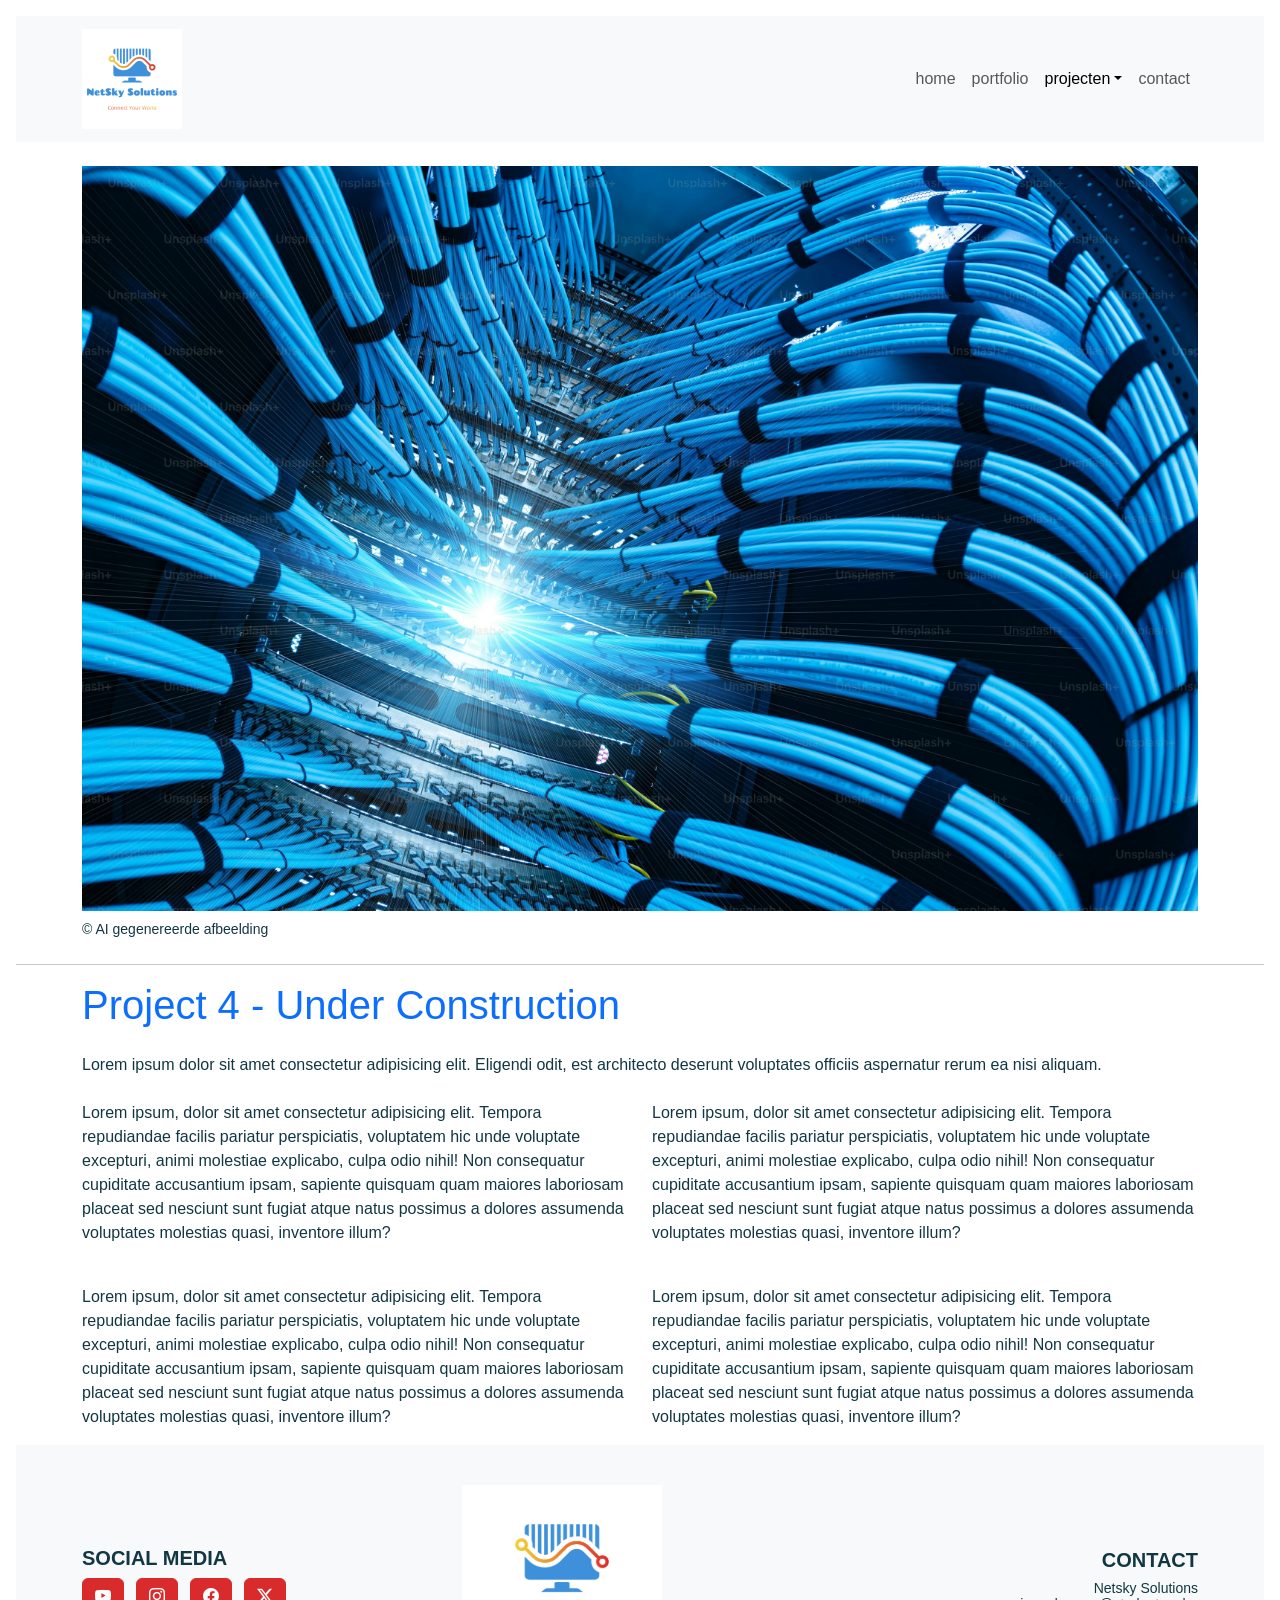
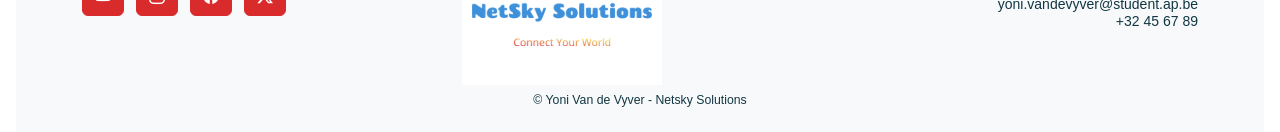
<file: project-4.html>
<!DOCTYPE html>
<html lang="nl-BE">

<head>
  <meta charset="UTF-8">
  <meta name="viewport" content="width=device-width, initial-scale=1.0">
  <title>project-4</title>
  <!-- resetten van browsers -->
  <link rel="stylesheet" href="css/reset.css">
  <!-- Bootstrap CSS -->
  <link href="https://cdn.jsdelivr.net/npm/bootstrap@5.3.3/dist/css/bootstrap.min.css" rel="stylesheet"
    integrity="sha384-QWTKZyjpPEjISv5WaRU9OFeRpok6YctnYmDr5pNlyT2bRjXh0JMhjY6hW+ALEwIH" crossorigin="anonymous">
  <!-- Bootstrap CSS icons: https://icons.getbootstrap.com/#usage -->
  <link rel="stylesheet" href="https://cdn.jsdelivr.net/npm/bootstrap-icons@1.11.3/font/bootstrap-icons.min.css">
  <!-- JavaScript: Bootstrap Bundle with Popper -->
  <script src="https://cdn.jsdelivr.net/npm/bootstrap@5.3.3/dist/js/bootstrap.bundle.min.js"
    integrity="sha384-YvpcrYf0tY3lHB60NNkmXc5s9fDVZLESaAA55NDzOxhy9GkcIdslK1eN7N6jIeHz" crossorigin="anonymous" defer>
    </script>
  <!-- eigen geschreven css voor jouw html-bestand -->
  <link rel="stylesheet" href="css/style.css">
</head>

<body class="p-3 m-0 border-0 bd-example">

  <nav class="navbar navbar-expand-lg bg-light py-2">
    <div class="container">

      <!-- LOGO -->
      <a class="navbar-brand" href="index.html">
        <img src="assets/images/Netsky-Logo.png" alt="Netsky-Logo" width="100" height="100">
      </a>

      <!-- Toggling -->
      <button class="navbar-toggler" type="button" data-bs-toggle="collapse" data-bs-target="#navbarSupportedContent"    aria-controls="navbarSupportedContent" aria-expanded="false" aria-label="Toggle navigation">
        <span class="navbar-toggler-icon"></span>
      </button>

      <!-- Menu -->
      <div class="collapse navbar-collapse" id="navbarSupportedContent">
        <ul class="navbar-nav ms-auto mb-2 mb-lg-0 align-items-lg-center">
          
          <li class="nav-item">
            <a class="nav-link" href="index.html">home</a>
          </li>

          <!-- Portfolio -->
          <li class="nav-item">
            <a class="nav-link" aria-current="page" href="portfolio.html">portfolio</a>
          </li>

          <!-- Projecten -->
          <li class="nav-item dropdown">
            <a class="nav-link active dropdown-toggle" href="#" role="button" data-bs-toggle="dropdown" aria-expanded="false">projecten</a>
            <ul class="dropdown-menu">
              <li><a class="dropdown-item" href="enterprise-networking.html">Enterprise Networking</a></li>
              <li><a class="dropdown-item" href="portfolio-website.html">Portfolio Website</a></li>
              <li><a class="dropdown-item" href="zabbix-monitoring.html">Zabbix Monitoring</a></li>
              <li><a class="dropdown-item" href="project-4.html">project 4</a></li>
              <li><a class="dropdown-item" href="project-5.html">project 5</a></li>
              <li><a class="dropdown-item" href="project-6.html">project 6</a></li>
            </ul>
          </li>

          <!-- Contact -->
          <li class="nav-item">
            <a class="nav-link" href="contact.html">contact</a>
          </li>

        </ul>
      </div>

    </div>
  </nav>

  <header class="container my-4">
    <figure class="mb-0">
      <img src="assets/images/Kabels-afbeelding.jpg" class="img-fluid" alt="Kabels-afbeelding"
        title="Kabels-afbeelding">
      <figcaption class="small mt-2">&copy; AI gegenereerde afbeelding</figcaption>
    </figure>
  </header>
  <hr>

      <main class="container">

        <h1 class="text-primary mb-4">Project 4 - Under Construction</h1>

        <section class="mb-4">
          <p>
            Lorem ipsum dolor sit amet consectetur adipisicing elit. Eligendi odit, est architecto deserunt voluptates officiis aspernatur rerum ea nisi aliquam.
          </p>
        </section>

        <article class="row g-4">

          <section class="col-12 col-md-6">
            <p>Lorem ipsum, dolor sit amet consectetur adipisicing elit. Tempora repudiandae facilis pariatur perspiciatis, voluptatem hic unde voluptate excepturi, animi molestiae explicabo, culpa odio nihil! Non consequatur cupiditate accusantium ipsam, sapiente quisquam quam maiores laboriosam placeat sed nesciunt sunt fugiat atque natus possimus a dolores assumenda voluptates molestias quasi, inventore illum?</p>
          </section>

          <section class="col-12 col-md-6">
            <p>Lorem ipsum, dolor sit amet consectetur adipisicing elit. Tempora repudiandae facilis pariatur perspiciatis, voluptatem hic unde voluptate excepturi, animi molestiae explicabo, culpa odio nihil! Non consequatur cupiditate accusantium ipsam, sapiente quisquam quam maiores laboriosam placeat sed nesciunt sunt fugiat atque natus possimus a dolores assumenda voluptates molestias quasi, inventore illum?</p>
          </section>

          <section class="col-12 col-md-6">
            <p>Lorem ipsum, dolor sit amet consectetur adipisicing elit. Tempora repudiandae facilis pariatur perspiciatis, voluptatem hic unde voluptate excepturi, animi molestiae explicabo, culpa odio nihil! Non consequatur cupiditate accusantium ipsam, sapiente quisquam quam maiores laboriosam placeat sed nesciunt sunt fugiat atque natus possimus a dolores assumenda voluptates molestias quasi, inventore illum?</p>
          </section>

          <section class="col-12 col-md-6">
            <p>Lorem ipsum, dolor sit amet consectetur adipisicing elit. Tempora repudiandae facilis pariatur perspiciatis, voluptatem hic unde voluptate excepturi, animi molestiae explicabo, culpa odio nihil! Non consequatur cupiditate accusantium ipsam, sapiente quisquam quam maiores laboriosam placeat sed nesciunt sunt fugiat atque natus possimus a dolores assumenda voluptates molestias quasi, inventore illum?</p>
          </section>

        </article>


      </main>

      <aside></aside>

  <footer class="container-fluid bg-light h6 small p-4">

    <section class="container">

      <section class="row text-center align-items-center">

        <section class="col-md-4 mb-3 mb-md-0 text-md-start text-center">
          <h2 class="text-uppercase fs-5 fw-bold">Social Media</h2>
          <ul class="list-inline socials">
            <li class="list-inline-item">
              <a href="https://www.youtube.com" target="_blank">
                <i class="bi bi-youtube btn btn-primary fs-6"></i>
              </a>
            </li>

            <li class="list-inline-item">
              <a href="https://www.instagram.com" target="_blank">
                <i class="bi bi-instagram btn btn-primary fs-6"></i>
              </a>
            </li>

            <li class="list-inline-item">
              <a href="https://www.facebook.com" target="_blank">
                <i class="bi bi-facebook btn btn-primary fs-6"></i>
              </a>
            </li>

            <li class="list-inline-item">
              <a href="https://twitter.com/" target="_blank">
                <i class="bi bi-twitter-x btn btn-primary fs-6"></i>
              </a>
            </li>

          </ul>
        </section>

        <section class="col-12 col-md-4 text text-center">
          <h2 class="text-uppercase fs-5 fw-bold mb-3"></h2>
          <img src="assets/images/Netsky-Logo.png" alt="Netsky-Logo" class="img-fluid">
          <p class="small mt-2 mb-0">&copy; Yoni Van de Vyver - Netsky Solutions</p>
        </section>

        <section class="col-md-4 text-center text-md-end mt-4 mt-md-0">
          <h2 class="text-uppercase fs-5 fw-bold">Contact</h2>
          <p class="mb-0">Netsky Solutions<br>
          <a href="mailto:yoni.vandevyver@student.ap.be">yoni.vandevyver@student.ap.be</a><br>+32 45 67 89</p>
        </section>

      </section>
    </section>
  </footer>
</body>

</html>
</file>
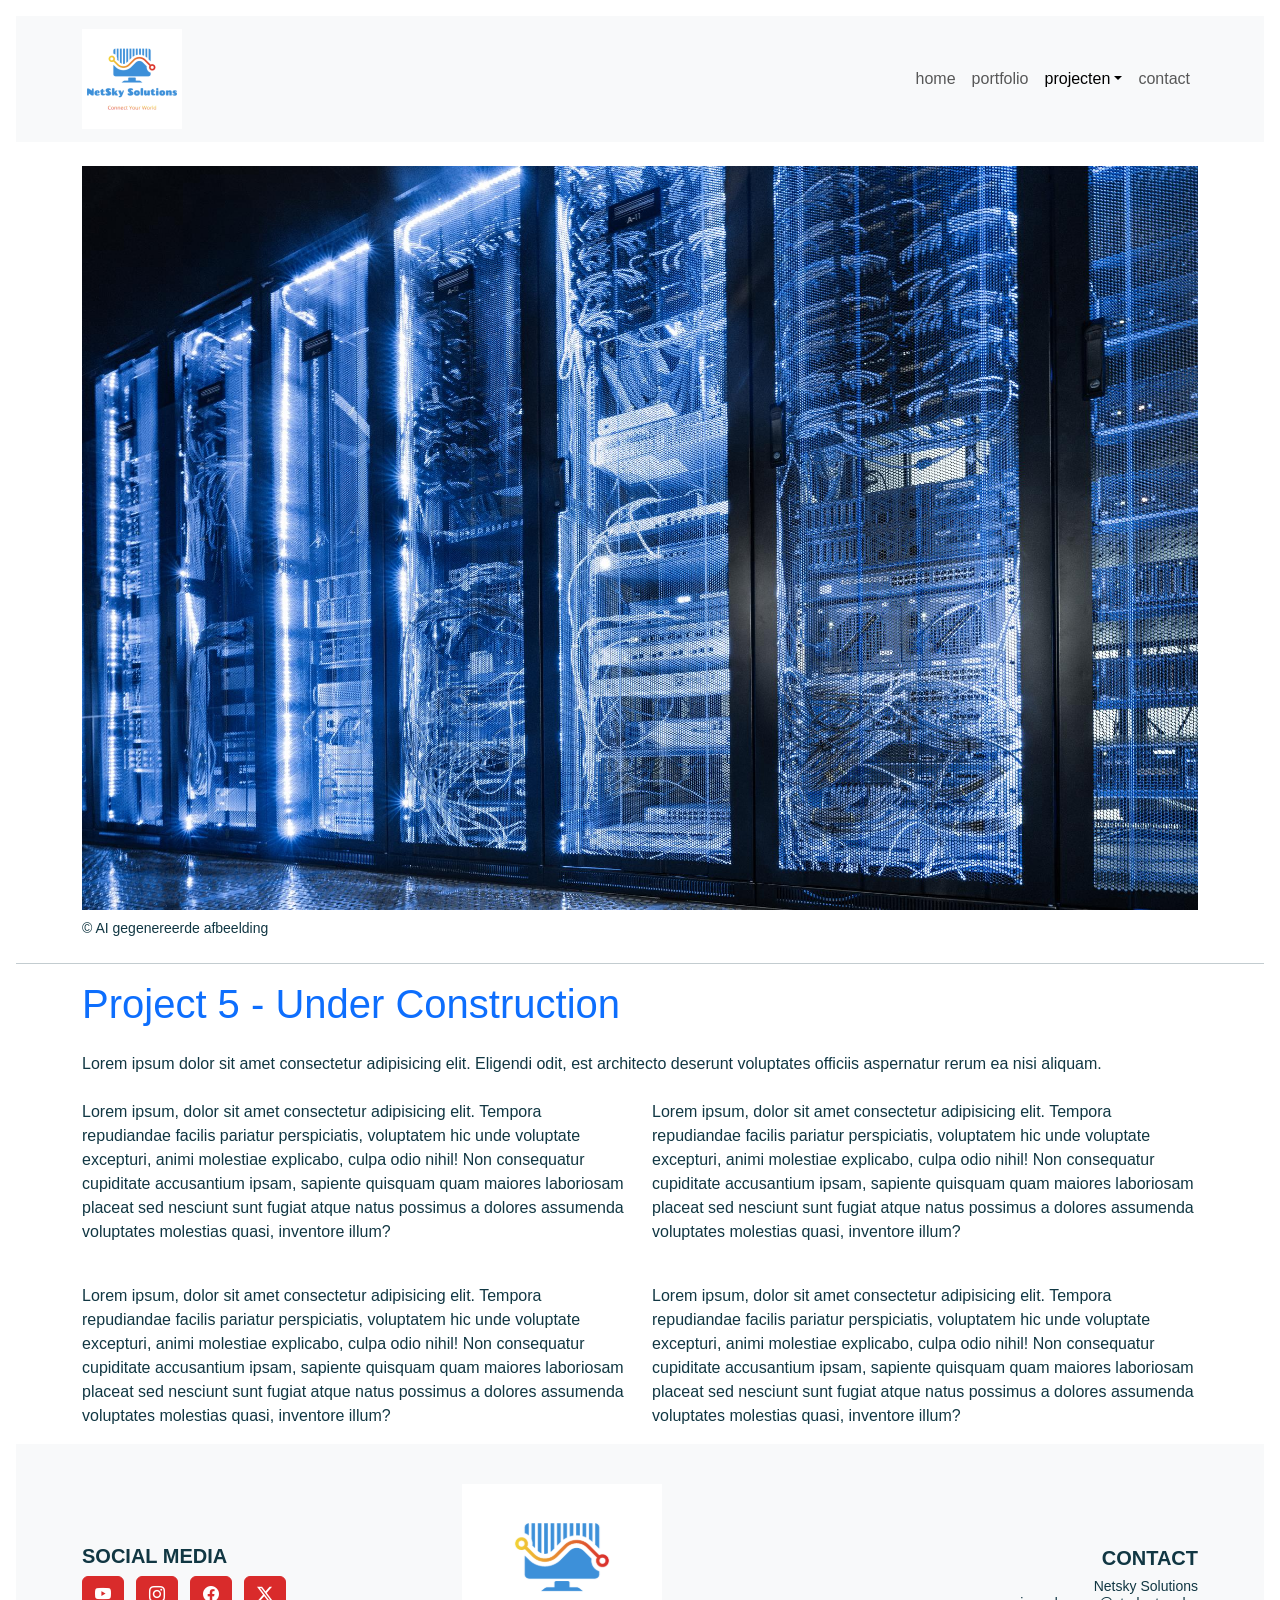
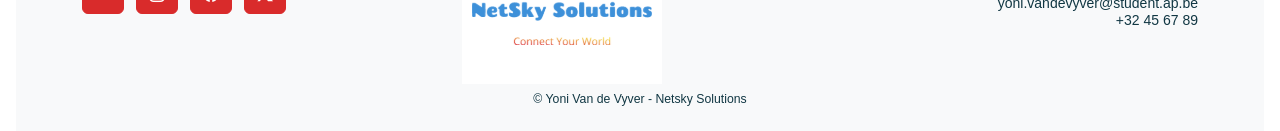
<file: project-5.html>
<!DOCTYPE html>
<html lang="nl-BE">

<head>
  <meta charset="UTF-8">
  <meta name="viewport" content="width=device-width, initial-scale=1.0">
  <title>project-5</title>
  <!-- resetten van browsers -->
  <link rel="stylesheet" href="css/reset.css">
  <!-- Bootstrap CSS -->
  <link href="https://cdn.jsdelivr.net/npm/bootstrap@5.3.3/dist/css/bootstrap.min.css" rel="stylesheet"
    integrity="sha384-QWTKZyjpPEjISv5WaRU9OFeRpok6YctnYmDr5pNlyT2bRjXh0JMhjY6hW+ALEwIH" crossorigin="anonymous">
  <!-- Bootstrap CSS icons: https://icons.getbootstrap.com/#usage -->
  <link rel="stylesheet" href="https://cdn.jsdelivr.net/npm/bootstrap-icons@1.11.3/font/bootstrap-icons.min.css">
  <!-- JavaScript: Bootstrap Bundle with Popper -->
  <script src="https://cdn.jsdelivr.net/npm/bootstrap@5.3.3/dist/js/bootstrap.bundle.min.js"
    integrity="sha384-YvpcrYf0tY3lHB60NNkmXc5s9fDVZLESaAA55NDzOxhy9GkcIdslK1eN7N6jIeHz" crossorigin="anonymous" defer>
    </script>
  <!-- eigen geschreven css voor jouw html-bestand -->
  <link rel="stylesheet" href="css/style.css">
</head>

<body class="p-3 m-0 border-0 bd-example">

  <nav class="navbar navbar-expand-lg bg-light py-2">
    <div class="container">

      <!-- LOGO -->
      <a class="navbar-brand" href="index.html">
        <img src="assets/images/Netsky-Logo.png" alt="Netsky-Logo" width="100" height="100">
      </a>

      <!-- Toggling -->
      <button class="navbar-toggler" type="button" data-bs-toggle="collapse" data-bs-target="#navbarSupportedContent"    aria-controls="navbarSupportedContent" aria-expanded="false" aria-label="Toggle navigation">
        <span class="navbar-toggler-icon"></span>
      </button>

      <!-- Menu -->
      <div class="collapse navbar-collapse" id="navbarSupportedContent">
        <ul class="navbar-nav ms-auto mb-2 mb-lg-0 align-items-lg-center">
          
          <li class="nav-item">
            <a class="nav-link" href="index.html">home</a>
          </li>

          <!-- Portfolio -->
          <li class="nav-item">
            <a class="nav-link" aria-current="page" href="portfolio.html">portfolio</a>
          </li>

          <!-- Projecten -->
          <li class="nav-item dropdown">
            <a class="nav-link active dropdown-toggle" href="#" role="button" data-bs-toggle="dropdown" aria-expanded="false">projecten</a>
            <ul class="dropdown-menu">
              <li><a class="dropdown-item" href="enterprise-networking.html">Enterprise Networking</a></li>
              <li><a class="dropdown-item" href="portfolio-website.html">Portfolio Website</a></li>
              <li><a class="dropdown-item" href="zabbix-monitoring.html">Zabbix Monitoring</a></li>
              <li><a class="dropdown-item" href="project-4.html">project 4</a></li>
              <li><a class="dropdown-item" href="project-5.html">project 5</a></li>
              <li><a class="dropdown-item" href="project-6.html">project 6</a></li>
            </ul>
          </li>

          <!-- Contact -->
          <li class="nav-item">
            <a class="nav-link" href="contact.html">contact</a>
          </li>

        </ul>
      </div>

    </div>
  </nav>

  <header class="container my-4">
    <figure class="mb-0">
      <img src="assets/images/Datarack-afbeelding.jpg" class="img-fluid" alt="Datarack-afbeelding"
        title="Datarack-afbeelding">
      <figcaption class="small mt-2">&copy; AI gegenereerde afbeelding</figcaption>
    </figure>
  </header>
  <hr>

     <main class="container">

        <h1 class="text-primary mb-4">Project 5 - Under Construction</h1>

        <section class="mb-4">
          <p>
            Lorem ipsum dolor sit amet consectetur adipisicing elit. Eligendi odit, est architecto deserunt voluptates officiis aspernatur rerum ea nisi aliquam.
          </p>
        </section>

        <article class="row g-4">

          <section class="col-12 col-md-6">
            <p>Lorem ipsum, dolor sit amet consectetur adipisicing elit. Tempora repudiandae facilis pariatur perspiciatis, voluptatem hic unde voluptate excepturi, animi molestiae explicabo, culpa odio nihil! Non consequatur cupiditate accusantium ipsam, sapiente quisquam quam maiores laboriosam placeat sed nesciunt sunt fugiat atque natus possimus a dolores assumenda voluptates molestias quasi, inventore illum?</p>
          </section>

          <section class="col-12 col-md-6">
            <p>Lorem ipsum, dolor sit amet consectetur adipisicing elit. Tempora repudiandae facilis pariatur perspiciatis, voluptatem hic unde voluptate excepturi, animi molestiae explicabo, culpa odio nihil! Non consequatur cupiditate accusantium ipsam, sapiente quisquam quam maiores laboriosam placeat sed nesciunt sunt fugiat atque natus possimus a dolores assumenda voluptates molestias quasi, inventore illum?</p>
          </section>

          <section class="col-12 col-md-6">
            <p>Lorem ipsum, dolor sit amet consectetur adipisicing elit. Tempora repudiandae facilis pariatur perspiciatis, voluptatem hic unde voluptate excepturi, animi molestiae explicabo, culpa odio nihil! Non consequatur cupiditate accusantium ipsam, sapiente quisquam quam maiores laboriosam placeat sed nesciunt sunt fugiat atque natus possimus a dolores assumenda voluptates molestias quasi, inventore illum?</p>
          </section>

          <section class="col-12 col-md-6">
            <p>Lorem ipsum, dolor sit amet consectetur adipisicing elit. Tempora repudiandae facilis pariatur perspiciatis, voluptatem hic unde voluptate excepturi, animi molestiae explicabo, culpa odio nihil! Non consequatur cupiditate accusantium ipsam, sapiente quisquam quam maiores laboriosam placeat sed nesciunt sunt fugiat atque natus possimus a dolores assumenda voluptates molestias quasi, inventore illum?</p>
          </section>

        </article>


      </main>

      <aside></aside>


  <footer class="container-fluid bg-light h6 small p-4">

    <section class="container">

      <section class="row text-center align-items-center">

        <section class="col-md-4 mb-3 mb-md-0 text-md-start text-center">
          <h2 class="text-uppercase fs-5 fw-bold">Social Media</h2>
          <ul class="list-inline socials">
            <li class="list-inline-item">
              <a href="https://www.youtube.com" target="_blank">
                <i class="bi bi-youtube btn btn-primary fs-6"></i>
              </a>
            </li>

            <li class="list-inline-item">
              <a href="https://www.instagram.com" target="_blank">
                <i class="bi bi-instagram btn btn-primary fs-6"></i>
              </a>
            </li>

            <li class="list-inline-item">
              <a href="https://www.facebook.com" target="_blank">
                <i class="bi bi-facebook btn btn-primary fs-6"></i>
              </a>
            </li>

            <li class="list-inline-item">
              <a href="https://twitter.com/" target="_blank">
                <i class="bi bi-twitter-x btn btn-primary fs-6"></i>
              </a>
            </li>

          </ul>
        </section>

        <section class="col-12 col-md-4 text text-center">
          <h2 class="text-uppercase fs-5 fw-bold mb-3"></h2>
          <img src="assets/images/Netsky-Logo.png" alt="Netsky-Logo" class="img-fluid">
          <p class="small mt-2 mb-0">&copy; Yoni Van de Vyver - Netsky Solutions</p>
        </section>

        <section class="col-md-4 text-center text-md-end mt-4 mt-md-0">
          <h2 class="text-uppercase fs-5 fw-bold">Contact</h2>
          <p class="mb-0">Netsky Solutions<br>
          <a href="mailto:yoni.vandevyver@student.ap.be">yoni.vandevyver@student.ap.be</a><br>+32 45 67 89</p>
        </section>

      </section>
    </section>
  </footer>
</body>

</html>
</file>
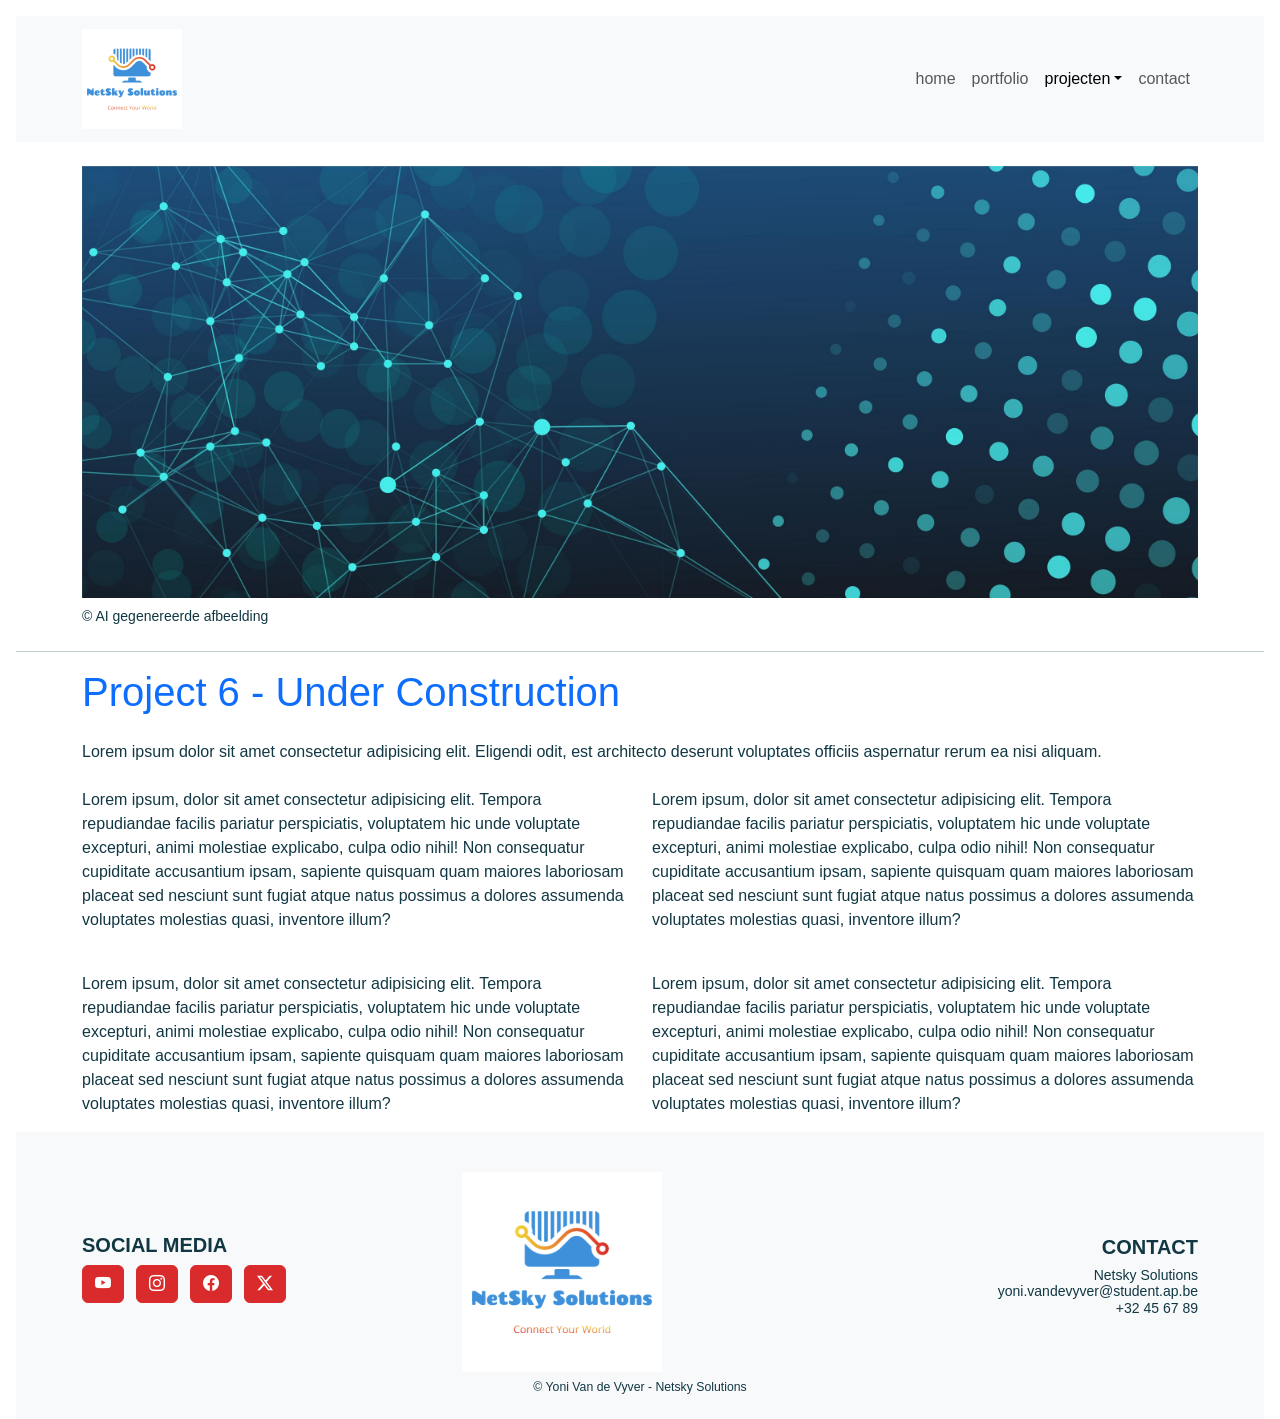
<file: project-6.html>
<!DOCTYPE html>
<html lang="nl-BE">

<head>
  <meta charset="UTF-8">
  <meta name="viewport" content="width=device-width, initial-scale=1.0">
  <title>project-6</title>
  <!-- resetten van browsers -->
  <link rel="stylesheet" href="css/reset.css">
  <!-- Bootstrap CSS -->
  <link href="https://cdn.jsdelivr.net/npm/bootstrap@5.3.3/dist/css/bootstrap.min.css" rel="stylesheet"
    integrity="sha384-QWTKZyjpPEjISv5WaRU9OFeRpok6YctnYmDr5pNlyT2bRjXh0JMhjY6hW+ALEwIH" crossorigin="anonymous">
  <!-- Bootstrap CSS icons: https://icons.getbootstrap.com/#usage -->
  <link rel="stylesheet" href="https://cdn.jsdelivr.net/npm/bootstrap-icons@1.11.3/font/bootstrap-icons.min.css">
  <!-- JavaScript: Bootstrap Bundle with Popper -->
  <script src="https://cdn.jsdelivr.net/npm/bootstrap@5.3.3/dist/js/bootstrap.bundle.min.js"
    integrity="sha384-YvpcrYf0tY3lHB60NNkmXc5s9fDVZLESaAA55NDzOxhy9GkcIdslK1eN7N6jIeHz" crossorigin="anonymous" defer>
    </script>
  <!-- eigen geschreven css voor jouw html-bestand -->
  <link rel="stylesheet" href="css/style.css">
</head>

<body class="p-3 m-0 border-0 bd-example">

  <nav class="navbar navbar-expand-lg bg-light py-2">
    <div class="container">

      <!-- LOGO -->
      <a class="navbar-brand" href="index.html">
        <img src="assets/images/Netsky-Logo.png" alt="Netsky-Logo" width="100" height="100">
      </a>

      <!-- Toggling -->
      <button class="navbar-toggler" type="button" data-bs-toggle="collapse" data-bs-target="#navbarSupportedContent"    aria-controls="navbarSupportedContent" aria-expanded="false" aria-label="Toggle navigation">
        <span class="navbar-toggler-icon"></span>
      </button>

      <!-- Menu -->
      <div class="collapse navbar-collapse" id="navbarSupportedContent">
        <ul class="navbar-nav ms-auto mb-2 mb-lg-0 align-items-lg-center">
          
          <li class="nav-item">
            <a class="nav-link" href="index.html">home</a>
          </li>

          <!-- Portfolio -->
          <li class="nav-item">
            <a class="nav-link" aria-current="page" href="portfolio.html">portfolio</a>
          </li>

          <!-- Projecten -->
          <li class="nav-item dropdown">
            <a class="nav-link active dropdown-toggle" href="#" role="button" data-bs-toggle="dropdown" aria-expanded="false">projecten</a>
            <ul class="dropdown-menu">
              <li><a class="dropdown-item" href="enterprise-networking.html">Enterprise Networking</a></li>
              <li><a class="dropdown-item" href="portfolio-website.html">Portfolio Website</a></li>
              <li><a class="dropdown-item" href="zabbix-monitoring.html">Zabbix Monitoring</a></li>
              <li><a class="dropdown-item" href="project-4.html">project 4</a></li>
              <li><a class="dropdown-item" href="project-5.html">project 5</a></li>
              <li><a class="dropdown-item" href="project-6.html">project 6</a></li>
            </ul>
          </li>

          <!-- Contact -->
          <li class="nav-item">
            <a class="nav-link" href="contact.html">contact</a>
          </li>

        </ul>
      </div>

    </div>
  </nav>

  <header class="container my-4">
    <figure class="mb-0">
      <img src="assets/images/Voorpagina-afbeelding.jpg" class="img-fluid" alt="Voorpagina-afbeelding"
        title="Voorpagina-afbeelding">
      <figcaption class="small mt-2">&copy; AI gegenereerde afbeelding</figcaption>
    </figure>
  </header>
  <hr>

     <main class="container">

        <h1 class="text-primary mb-4">Project 6 - Under Construction</h1>

        <section class="mb-4">
          <p>
            Lorem ipsum dolor sit amet consectetur adipisicing elit. Eligendi odit, est architecto deserunt voluptates officiis aspernatur rerum ea nisi aliquam.
          </p>
        </section>

        <article class="row g-4">

          <section class="col-12 col-md-6">
            <p>Lorem ipsum, dolor sit amet consectetur adipisicing elit. Tempora repudiandae facilis pariatur perspiciatis, voluptatem hic unde voluptate excepturi, animi molestiae explicabo, culpa odio nihil! Non consequatur cupiditate accusantium ipsam, sapiente quisquam quam maiores laboriosam placeat sed nesciunt sunt fugiat atque natus possimus a dolores assumenda voluptates molestias quasi, inventore illum?</p>
          </section>

          <section class="col-12 col-md-6">
            <p>Lorem ipsum, dolor sit amet consectetur adipisicing elit. Tempora repudiandae facilis pariatur perspiciatis, voluptatem hic unde voluptate excepturi, animi molestiae explicabo, culpa odio nihil! Non consequatur cupiditate accusantium ipsam, sapiente quisquam quam maiores laboriosam placeat sed nesciunt sunt fugiat atque natus possimus a dolores assumenda voluptates molestias quasi, inventore illum?</p>
          </section>

          <section class="col-12 col-md-6">
            <p>Lorem ipsum, dolor sit amet consectetur adipisicing elit. Tempora repudiandae facilis pariatur perspiciatis, voluptatem hic unde voluptate excepturi, animi molestiae explicabo, culpa odio nihil! Non consequatur cupiditate accusantium ipsam, sapiente quisquam quam maiores laboriosam placeat sed nesciunt sunt fugiat atque natus possimus a dolores assumenda voluptates molestias quasi, inventore illum?</p>
          </section>

          <section class="col-12 col-md-6">
            <p>Lorem ipsum, dolor sit amet consectetur adipisicing elit. Tempora repudiandae facilis pariatur perspiciatis, voluptatem hic unde voluptate excepturi, animi molestiae explicabo, culpa odio nihil! Non consequatur cupiditate accusantium ipsam, sapiente quisquam quam maiores laboriosam placeat sed nesciunt sunt fugiat atque natus possimus a dolores assumenda voluptates molestias quasi, inventore illum?</p>
          </section>

        </article>


      </main>

      <aside></aside>
    </div>
  </div>
  <footer class="container-fluid bg-light h6 small p-4">

    <section class="container">

      <section class="row text-center align-items-center">

        <section class="col-md-4 mb-3 mb-md-0 text-md-start text-center">
          <h2 class="text-uppercase fs-5 fw-bold">Social Media</h2>
          <ul class="list-inline socials">
            <li class="list-inline-item">
              <a href="https://www.youtube.com" target="_blank">
                <i class="bi bi-youtube btn btn-primary fs-6"></i>
              </a>
            </li>

            <li class="list-inline-item">
              <a href="https://www.instagram.com" target="_blank">
                <i class="bi bi-instagram btn btn-primary fs-6"></i>
              </a>
            </li>

            <li class="list-inline-item">
              <a href="https://www.facebook.com" target="_blank">
                <i class="bi bi-facebook btn btn-primary fs-6"></i>
              </a>
            </li>

            <li class="list-inline-item">
              <a href="https://twitter.com/" target="_blank">
                <i class="bi bi-twitter-x btn btn-primary fs-6"></i>
              </a>
            </li>

          </ul>
        </section>

        <section class="col-12 col-md-4 text text-center">
          <h2 class="text-uppercase fs-5 fw-bold mb-3"></h2>
          <img src="assets/images/Netsky-Logo.png" alt="Netsky-Logo" class="img-fluid">
          <p class="small mt-2 mb-0">&copy; Yoni Van de Vyver - Netsky Solutions</p>
        </section>

        <section class="col-md-4 text-center text-md-end mt-4 mt-md-0">
          <h2 class="text-uppercase fs-5 fw-bold">Contact</h2>
          <p class="mb-0">Netsky Solutions<br>
          <a href="mailto:yoni.vandevyver@student.ap.be">yoni.vandevyver@student.ap.be</a><br>+32 45 67 89</p>
        </section>

      </section>
    </section>
  </footer>
</body>

</html>
</file>
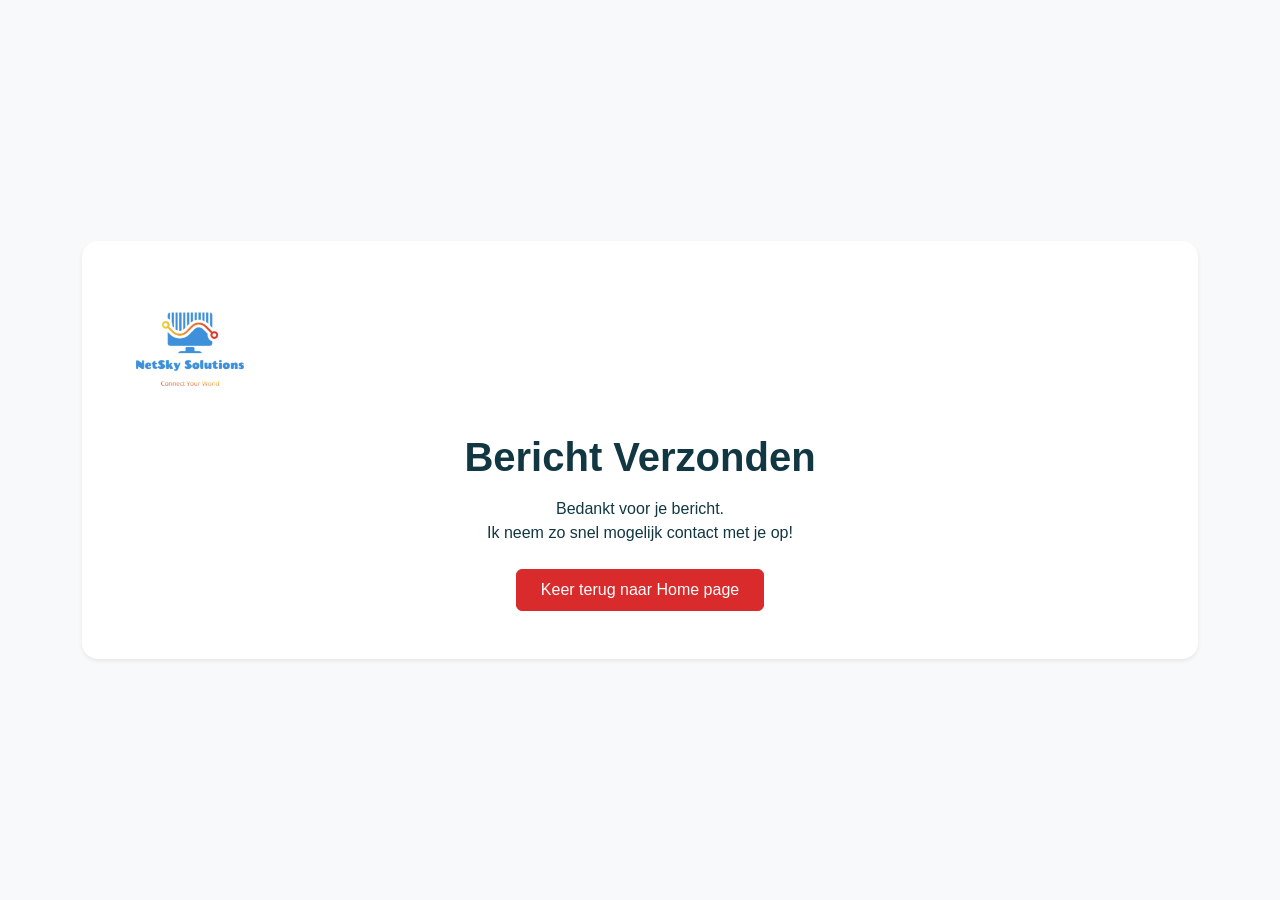
<file: succes.html>
<!DOCTYPE html>
<html lang="nl-BE">

<head>
  <meta charset="UTF-8">
  <meta name="viewport" content="width=device-width, initial-scale=1.0">
  <title>Bericht Verzonden</title>
  <!-- resetten van browsers -->
  <link rel="stylesheet" href="css/reset.css">
  <!-- Bootstrap CSS -->
  <link href="https://cdn.jsdelivr.net/npm/bootstrap@5.3.3/dist/css/bootstrap.min.css" rel="stylesheet"
    integrity="sha384-QWTKZyjpPEjISv5WaRU9OFeRpok6YctnYmDr5pNlyT2bRjXh0JMhjY6hW+ALEwIH" crossorigin="anonymous">
  <!-- Bootstrap CSS icons: https://icons.getbootstrap.com/#usage -->
  <link rel="stylesheet" href="https://cdn.jsdelivr.net/npm/bootstrap-icons@1.11.3/font/bootstrap-icons.min.css">
  <!-- JavaScript: Bootstrap Bundle with Popper -->
  <script src="https://cdn.jsdelivr.net/npm/bootstrap@5.3.3/dist/js/bootstrap.bundle.min.js"
    integrity="sha384-YvpcrYf0tY3lHB60NNkmXc5s9fDVZLESaAA55NDzOxhy9GkcIdslK1eN7N6jIeHz" crossorigin="anonymous" defer>
    </script>
  <!-- eigen geschreven css voor jouw html-bestand -->
  <link rel="stylesheet" href="css/style.css">
</head>

<body class="bg-light d-flex align-items-center justify-content-center">

  <main class="container text-center">
    <section class="bg-white p-5 rounded-4 shadow-sm">
        <img src="assets/images/Netsky-Logo.png" alt="Netsky-Logo" width="120" class="mb-4">
    
        <h1 class="fw-bold mb-3">Bericht Verzonden</h1>
        <p class="mb-4">Bedankt voor je bericht.<br>
        Ik neem zo snel mogelijk contact met je op!</p>
        <a href="index.html" class="btn btn-primary px-4 py-2">Keer terug naar Home page</a>
    </section>
  </main>

  <aside></aside>

  <footer></footer>

</body>

</html>
</file>
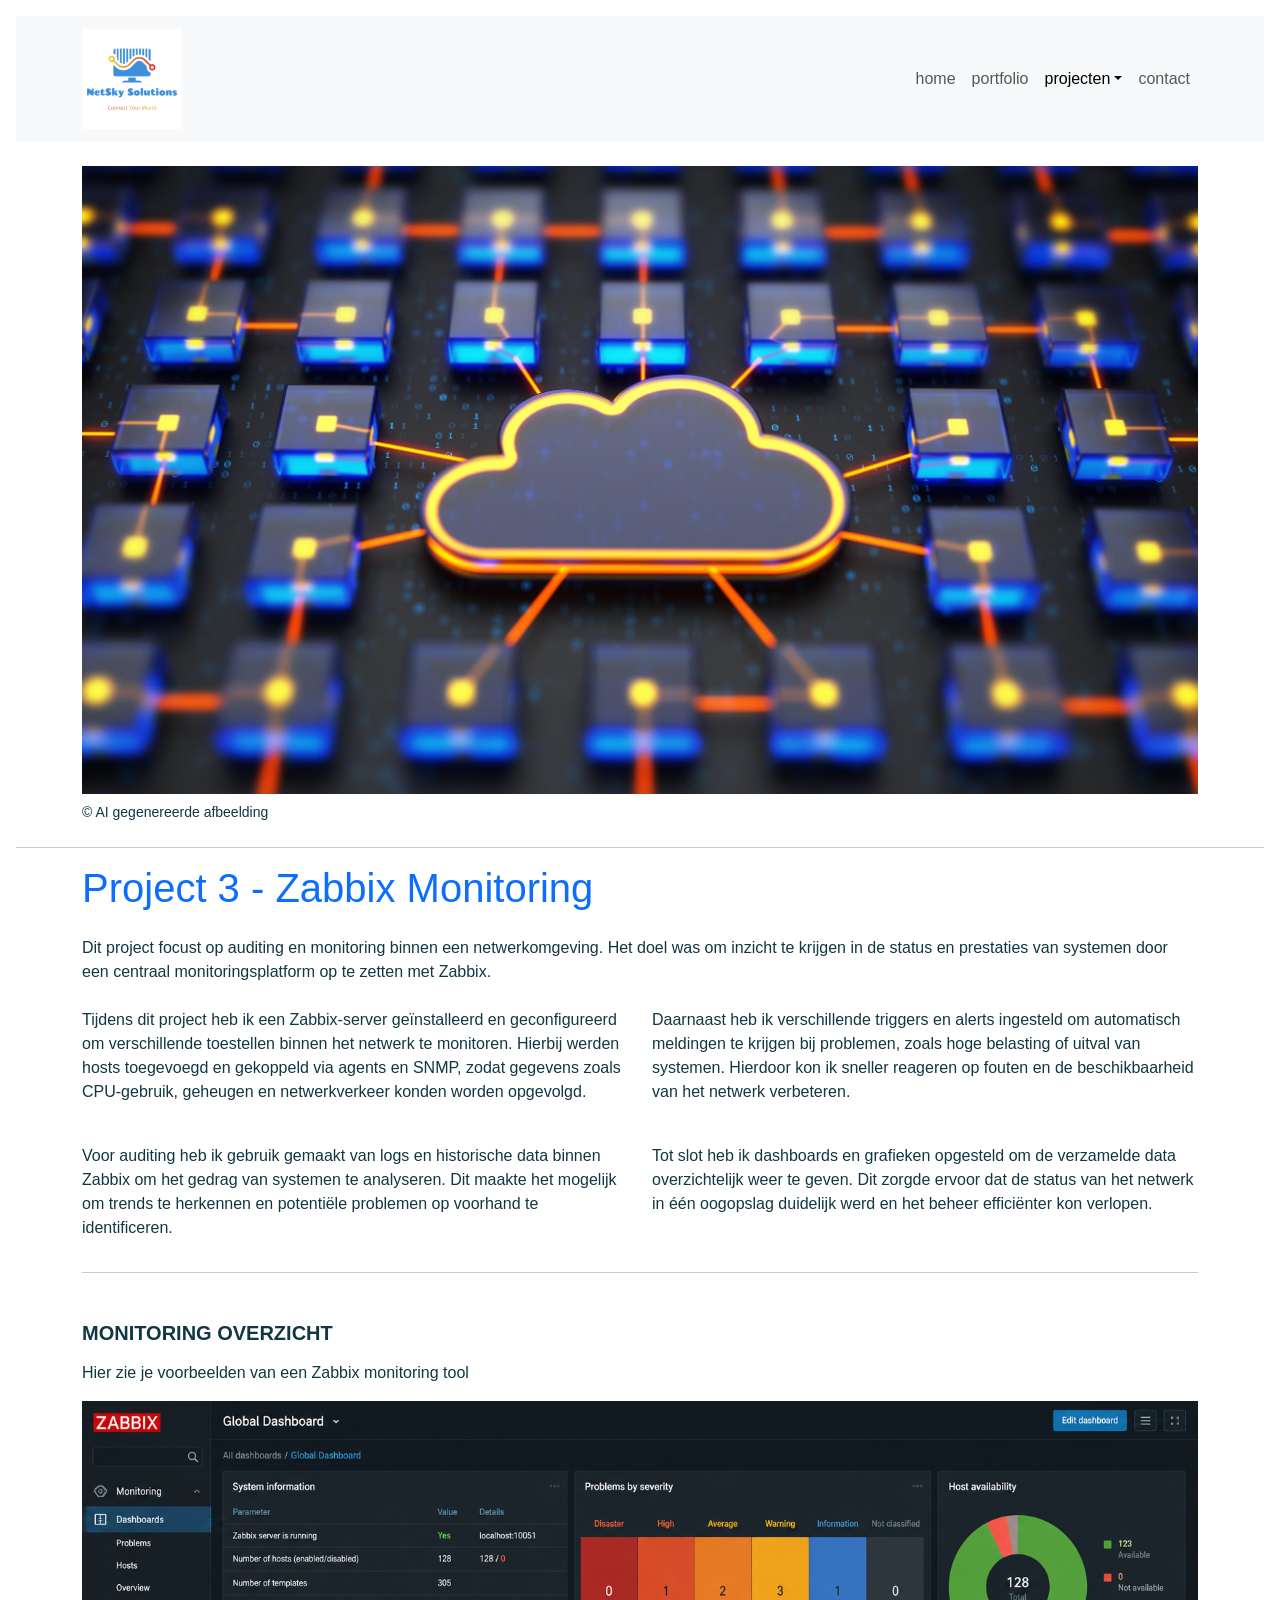
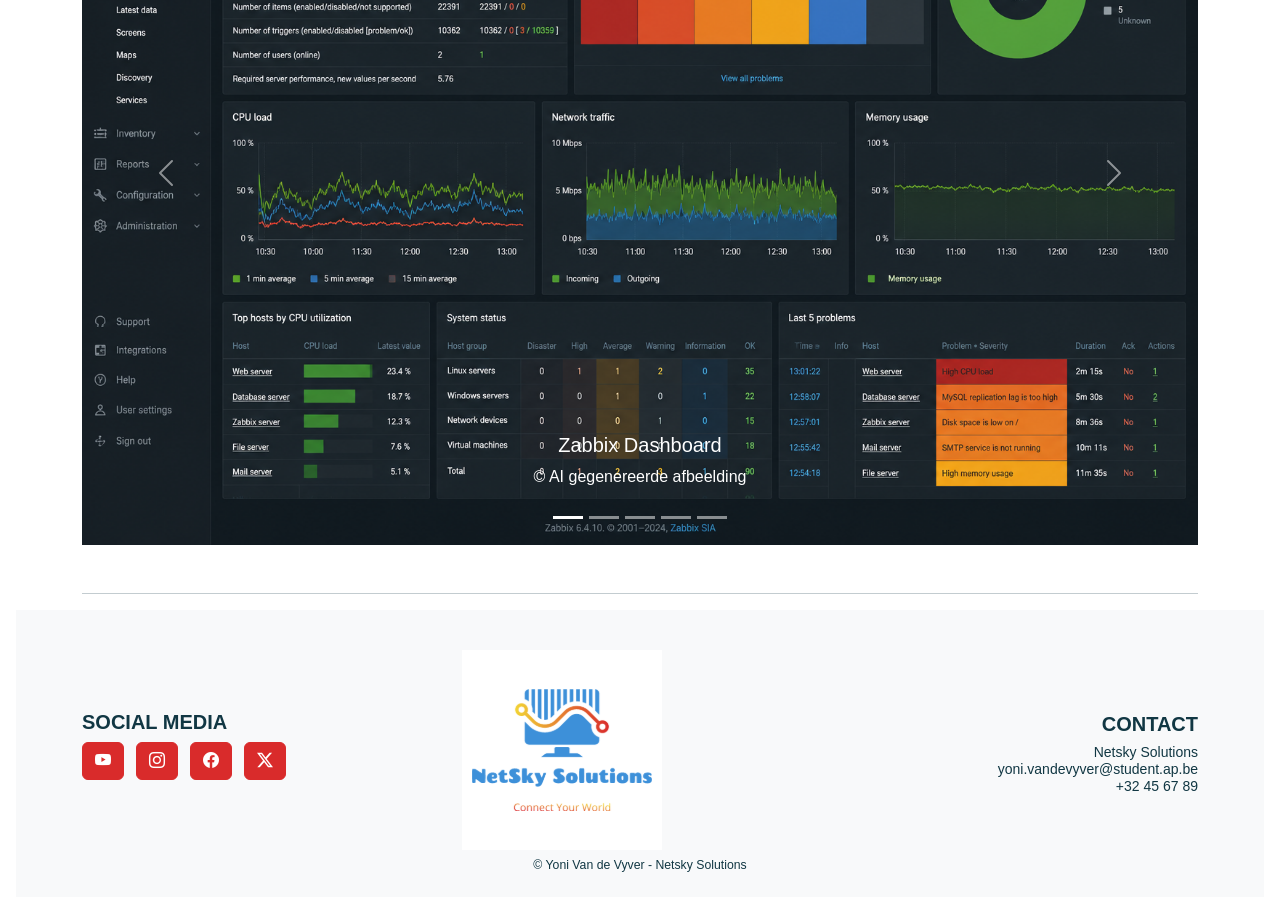
<file: zabbix-monitoring.html>
<!DOCTYPE html>
<html lang="nl-BE">

<head>
  <meta charset="UTF-8">
  <meta name="viewport" content="width=device-width, initial-scale=1.0">
  <title>project-3</title>
  <!-- resetten van browsers -->
  <link rel="stylesheet" href="css/reset.css">
  <!-- Bootstrap CSS -->
  <link href="https://cdn.jsdelivr.net/npm/bootstrap@5.3.3/dist/css/bootstrap.min.css" rel="stylesheet"
    integrity="sha384-QWTKZyjpPEjISv5WaRU9OFeRpok6YctnYmDr5pNlyT2bRjXh0JMhjY6hW+ALEwIH" crossorigin="anonymous">
  <!-- Bootstrap CSS icons: https://icons.getbootstrap.com/#usage -->
  <link rel="stylesheet" href="https://cdn.jsdelivr.net/npm/bootstrap-icons@1.11.3/font/bootstrap-icons.min.css">
  <!-- JavaScript: Bootstrap Bundle with Popper -->
  <script src="https://cdn.jsdelivr.net/npm/bootstrap@5.3.3/dist/js/bootstrap.bundle.min.js"
    integrity="sha384-YvpcrYf0tY3lHB60NNkmXc5s9fDVZLESaAA55NDzOxhy9GkcIdslK1eN7N6jIeHz" crossorigin="anonymous" defer>
  </script>
  <!-- eigen geschreven css voor jouw html-bestand -->
  <link rel="stylesheet" href="css/style.css">
</head>

<body class="p-3 m-0 border-0 bd-example">

  <nav class="navbar navbar-expand-lg bg-light py-2">
    <div class="container">

      <!-- LOGO -->
      <a class="navbar-brand" href="index.html">
        <img src="assets/images/Netsky-Logo.png" alt="Netsky-Logo" width="100" height="100">
      </a>

      <!-- Toggling -->
      <button class="navbar-toggler" type="button" data-bs-toggle="collapse" data-bs-target="#navbarSupportedContent"    aria-controls="navbarSupportedContent" aria-expanded="false" aria-label="Toggle navigation">
        <span class="navbar-toggler-icon"></span>
      </button>

      <!-- Menu -->
      <div class="collapse navbar-collapse" id="navbarSupportedContent">
        <ul class="navbar-nav ms-auto mb-2 mb-lg-0 align-items-lg-center">
          
          <li class="nav-item">
            <a class="nav-link" href="index.html">home</a>
          </li>

          <!-- Portfolio -->
          <li class="nav-item">
            <a class="nav-link" aria-current="page" href="portfolio.html">portfolio</a>
          </li>

          <!-- Projecten -->
          <li class="nav-item dropdown">
            <a class="nav-link active dropdown-toggle" href="#" role="button" data-bs-toggle="dropdown" aria-expanded="false">projecten</a>
            <ul class="dropdown-menu">
              <li><a class="dropdown-item" href="enterprise-networking.html">Enterprise Networking</a></li>
              <li><a class="dropdown-item" href="portfolio-website.html">Portfolio Website</a></li>
              <li><a class="dropdown-item" href="zabbix-monitoring.html">Zabbix Monitoring</a></li>
              <li><a class="dropdown-item" href="project-4.html">project 4</a></li>
              <li><a class="dropdown-item" href="project-5.html">project 5</a></li>
              <li><a class="dropdown-item" href="project-6.html">project 6</a></li>
            </ul>
          </li>

          <!-- Contact -->
          <li class="nav-item">
            <a class="nav-link" href="contact.html">contact</a>
          </li>

        </ul>
      </div>

    </div>
  </nav>

  <header class="container my-4">
    <figure class="mb-0">
      <img src="assets/images/Cloud-afbeelding.jpg" class="img-fluid" alt="Cloud-afbeelding"
        title="Cloud-afbeelding">
      <figcaption class="small mt-2">&copy; AI gegenereerde afbeelding</figcaption>
    </figure>
  </header>
  <hr>

      <main class="container">

        <h1 class="text-primary mb-4">Project 3 - Zabbix Monitoring</h1>

        <section class="mb-4">
          <p>
            Dit project focust op auditing en monitoring binnen een netwerkomgeving. Het doel was om inzicht te krijgen in de status en prestaties van systemen door een centraal monitoringsplatform op te zetten met Zabbix.
          </p>
        </section>

        <article class="row g-4">

          <section class="col-12 col-md-6">
            <p>Tijdens dit project heb ik een Zabbix-server geïnstalleerd en geconfigureerd om verschillende toestellen binnen het netwerk te monitoren. Hierbij werden hosts toegevoegd en gekoppeld via agents en SNMP, zodat gegevens zoals CPU-gebruik, geheugen en netwerkverkeer konden worden opgevolgd.</p>
          </section>

          <section class="col-12 col-md-6">
            <p>Daarnaast heb ik verschillende triggers en alerts ingesteld om automatisch meldingen te krijgen bij problemen, zoals hoge belasting of uitval van systemen. Hierdoor kon ik sneller reageren op fouten en de beschikbaarheid van het netwerk verbeteren.</p>
          </section>

          <section class="col-12 col-md-6">
            <p>Voor auditing heb ik gebruik gemaakt van logs en historische data binnen Zabbix om het gedrag van systemen te analyseren. Dit maakte het mogelijk om trends te herkennen en potentiële problemen op voorhand te identificeren.</p>
          </section>

          <section class="col-12 col-md-6">
            <p>Tot slot heb ik dashboards en grafieken opgesteld om de verzamelde data overzichtelijk weer te geven. Dit zorgde ervoor dat de status van het netwerk in één oogopslag duidelijk werd en het beheer efficiënter kon verlopen.</p>
          </section>

        </article>

        <hr>

        <section class="my-5">
          <h2 class="text-uppercase fs-5 fw-bolder mb-3">Monitoring overzicht</h2>
          <p>Hier zie je voorbeelden van een Zabbix monitoring tool</p>
       

          <section id="carouselExampleCaptions" class="carousel slide" data-bs-ride="carousel" data-bs-interval="5000">

            <section class="carousel-indicators">
              <button type="button" data-bs-target="#carouselExampleCaptions" data-bs-slide-to="0" class="active" aria-current="true" aria-label="Slide 1"></button>
              <button type="button" data-bs-target="#carouselExampleCaptions" data-bs-slide-to="1" aria-label="Slide 2"></button>
              <button type="button" data-bs-target="#carouselExampleCaptions" data-bs-slide-to="2" aria-label="Slide 3"></button>
              <button type="button" data-bs-target="#carouselExampleCaptions" data-bs-slide-to="3" aria-label="Slide 4"></button>
              <button type="button" data-bs-target="#carouselExampleCaptions" data-bs-slide-to="4" aria-label="Slide 5"></button>
            </section>

            <section class="carousel-inner">

              <div class="carousel-item active">
                <figure class="mb-0">
                  <img src="assets/images/Zabbix-Dashboard.png" class="d-block w-100" alt="Zabbix Dashboard">
                  <figcaption class="carousel-caption d-none d-md-block">
                    <h5>Zabbix Dashboard</h5>
                    <p>&copy; AI gegenereerde afbeelding</p>
                  </figcaption>
                </figure>
              </div>

              <div class="carousel-item">
                <figure class="mb-0">
                  <img src="assets/images/Zabbix-Host.png" class="d-block w-100" alt="Zabbix Host">
                  <figcaption class="carousel-caption d-none d-md-block">
                    <h5>Zabbix Host</h5>
                    <p>&copy; AI gegenereerde afbeelding</p>
                  </figcaption>
                </figure>
              </div>

              <div class="carousel-item">
                <figure class="mb-0">
                  <img src="assets/images/Zabbix-Map.png" class="d-block w-100" alt="Zabbix Map">
                  <figcaption class="carousel-caption d-none d-md-block">
                    <h5>Zabbix Map</h5>
                    <p>&copy; AI gegenereerde afbeelding</p>
                  </figcaption>
                </figure>
              </div>

              <div class="carousel-item">
                <figure class="mb-0">
                  <img src="assets/images/Zabbix-Problems.png" class="d-block w-100" alt="Zabbix Problems">
                  <figcaption class="carousel-caption d-none d-md-block">
                    <h5>Zabbix Problems</h5>
                    <p>&copy; AI gegenereerde afbeelding</p>
                  </figcaption>
                </figure>
              </div>

              <div class="carousel-item">
                <figure class="mb-0"></figure>
                  <img src="assets/images/Zabbix-Triggers.png" class="d-block w-100" alt="Zabbix Triggers">
                  <figcaption class="carousel-caption d-none d-md-block">
                    <h5>Zabbix Triggers</h5>
                    <p>&copy; AI gegenereerde afbeelding</p>
                  </figcaption>
                </figure>
              </div>

            </section>

            <button class="carousel-control-prev" type="button" data-bs-target="#carouselExampleCaptions" data-bs-slide="prev">
              <span class="carousel-control-prev-icon" aria-hidden="true"></span>
              <span class="visually-hidden">Previous</span>
            </button>
            <button class="carousel-control-next" type="button" data-bs-target="#carouselExampleCaptions" data-bs-slide="next">
              <span class="carousel-control-next-icon" aria-hidden="true"></span>
              <span class="visually-hidden">Next</span>
            </button>

          </section>

        </section>
        <hr>


      </main>

  <aside></aside>

  <footer class="container-fluid bg-light h6 small p-4">

    <section class="container">

      <section class="row text-center align-items-center">

        <section class="col-md-4 mb-3 mb-md-0 text-md-start text-center">
          <h2 class="text-uppercase fs-5 fw-bold">Social Media</h2>
          <ul class="list-inline socials">
            <li class="list-inline-item">
              <a href="https://www.youtube.com" target="_blank">
                <i class="bi bi-youtube btn btn-primary fs-6"></i>
              </a>
            </li>

            <li class="list-inline-item">
              <a href="https://www.instagram.com" target="_blank">
                <i class="bi bi-instagram btn btn-primary fs-6"></i>
              </a>
            </li>

            <li class="list-inline-item">
              <a href="https://www.facebook.com" target="_blank">
                <i class="bi bi-facebook btn btn-primary fs-6"></i>
              </a>
            </li>

            <li class="list-inline-item">
              <a href="https://twitter.com/" target="_blank">
                <i class="bi bi-twitter-x btn btn-primary fs-6"></i>
              </a>
            </li>

          </ul>
        </section>

        <section class="col-12 col-md-4 text text-center">
          <h2 class="text-uppercase fs-5 fw-bold mb-3"></h2>
          <img src="assets/images/Netsky-Logo.png" alt="Netsky-Logo" class="img-fluid">
          <p class="small mt-2 mb-0">&copy; Yoni Van de Vyver - Netsky Solutions</p>
        </section>

        <section class="col-md-4 text-center text-md-end mt-4 mt-md-0">
          <h2 class="text-uppercase fs-5 fw-bold">Contact</h2>
          <p class="mb-0">Netsky Solutions<br>
          <a href="mailto:yoni.vandevyver@student.ap.be">yoni.vandevyver@student.ap.be</a><br>+32 45 67 89</p>
        </section>

      </section>
    </section>
  </footer>
</body>

</html>
</file>
<file: css/style.css>
html,
body {
  box-sizing: border-box;
  background-color: #fff;
  margin: 0;
  padding: 0;
  font-family: Arial, Helvetica, sans-serif;
  color: #113743;
  height: 100%;
  width: 100%;
}

a,
a:hover {
  text-decoration: none;
  color: #3D90D9;
}

.blauwgrijs {
  color: #3D90D9;
  background-color: #3D90D9;
}

span {
  color: #D92B2B;
}

.netsky-geel {
  color: #F2D335;
}


.btn-primary {
  --bs-btn-color: #fff;
  --bs-btn-bg: #D92B2B;
  --bs-btn-border-color: #D92B2B;

  --bs-btn-hover-color: #113743;
  --bs-btn-hover-bg: #F2D335;
  --bs-btn-hover-border-color: #F2D335;

  --bs-btn-focus-shadow-rgb: 49, 132, 253;

  --bs-btn-active-color: #fff;
  --bs-btn-active-bg: #113743;
  --bs-btn-active-border-color: #113743;

  --bs-btn-active-shadow: inset 0 3px 5px rgba(0, 0, 0, 0.125);
  --bs-btn-disabled-color: #fff;
  --bs-btn-disabled-bg: #D92B2B;
  --bs-btn-disabled-border-color: #D92B2B
}
</file>
